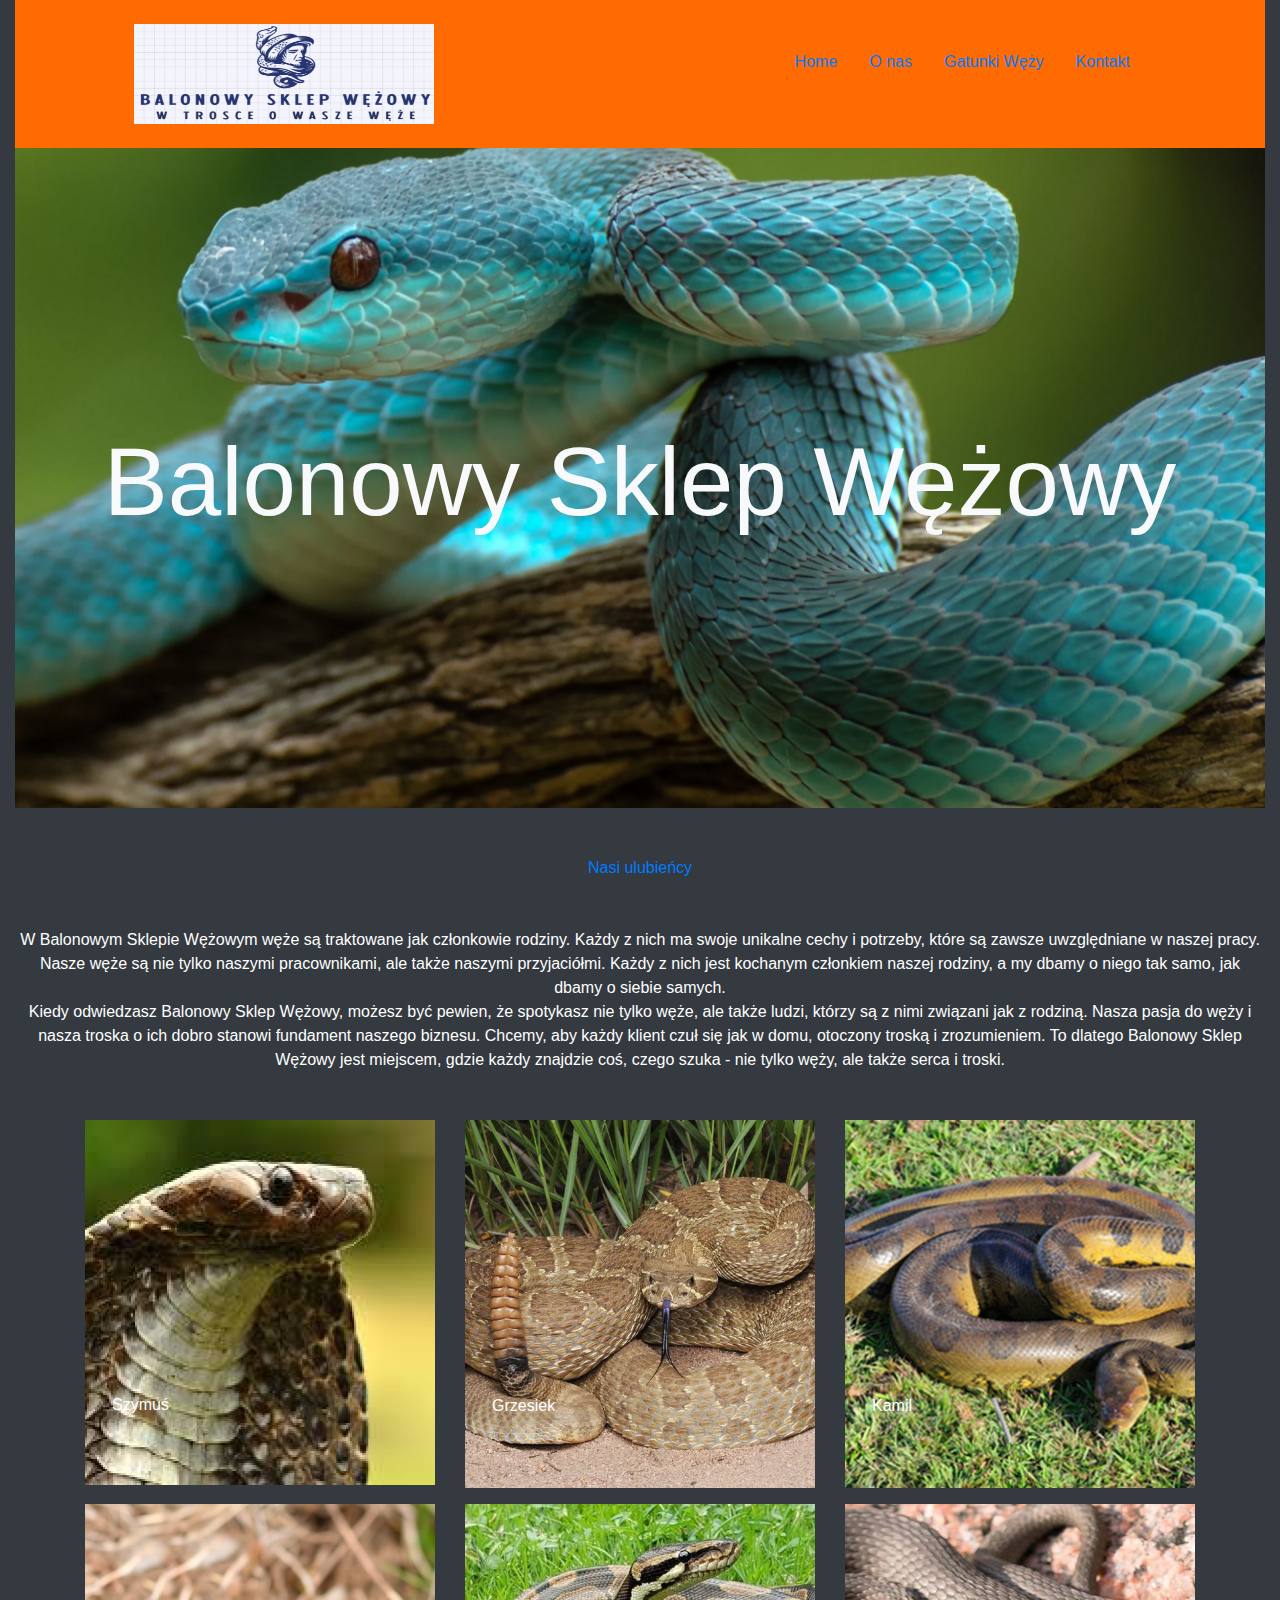
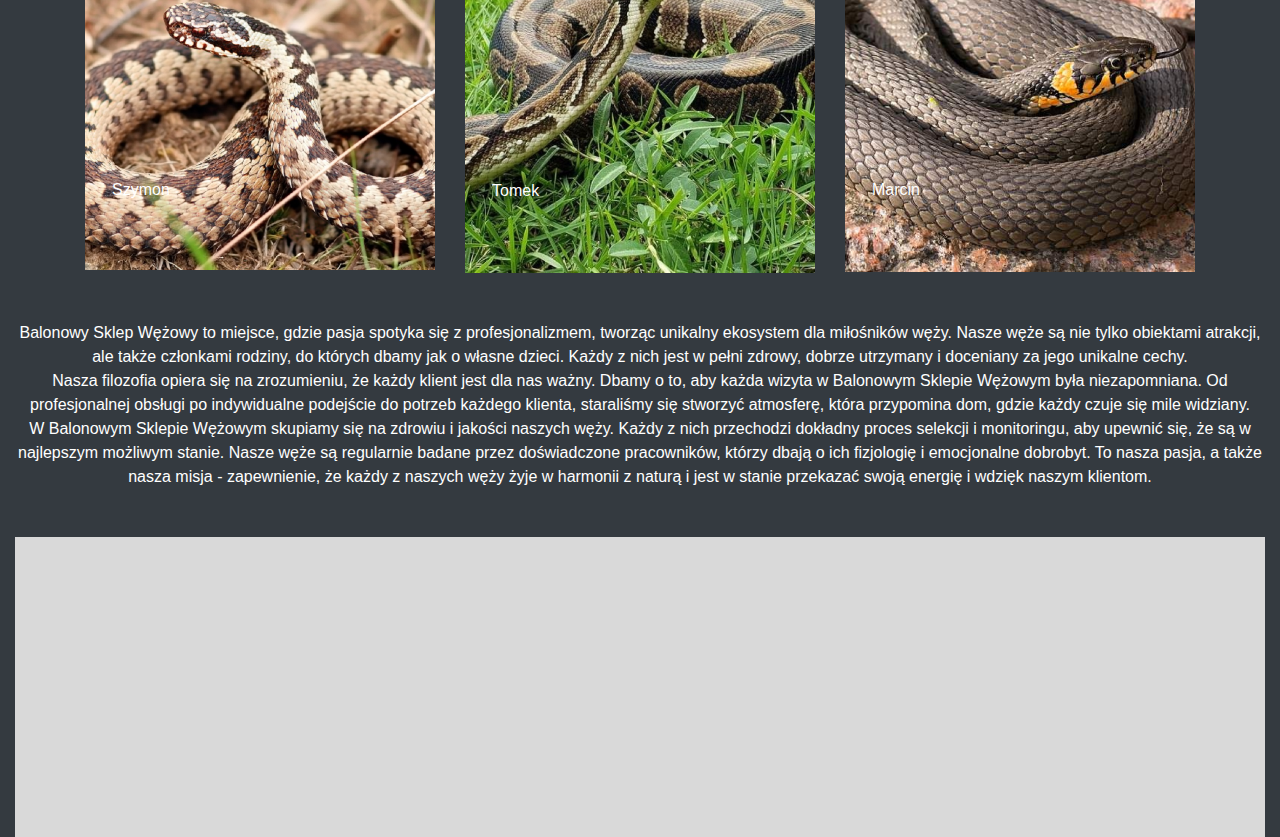
<file: index.html>
<!DOCTYPE html>
<html lang="pl">
<head>
    <meta charset="UTF-8">
    <title>Homepage</title>
    <link rel="stylesheet" type="text/css" href="style.css">
    <link rel="stylesheet" href="https://cdn.jsdelivr.net/npm/bootstrap@4.0.0/dist/css/bootstrap.min.css" integrity="sha384-Gn5384xqQ1aoWXA+058RXPxPg6fy4IWvTNh0E263XmFcJlSAwiGgFAW/dAiS6JXm" crossorigin="anonymous">
</head>
<body>
<div class="container-fluid bg-dark text-white d-flex flex-column align-items-center">
    <div class="row bg-warning w-100 align-items-center text-black fw-bold justify-content-center py-4">
        <div class="col-lg-10 d-flex gap-3 justify-content-between">
            <div class="bg-dark" style="width: 300px; height: 100px;"><img src="logo.png" style="width: 300px; height: 100px;"></div>
            <div class="d-flex gap-3 justify-content-between my-auto">
                <div class="d-flex gap-3">
                    <div class="font-inknut"> <a href="index.html" class="nav-link">Home</a> &nbsp; &nbsp;</div>
                    <div class="font-inknut"> <a href="index.html" class="nav-link">O nas</a> &nbsp; &nbsp;</div>
                    <div class="font-inknut flex-grow-1 flex-basis-auto"> <a href="index2.html" class="nav-link nav-link-species">Gatunki Węży</a> &nbsp; &nbsp;</div>
                </div>
                <div class="font-inknut"><a href="#" class="nav-link nav-link-contact">Kontakt</a></div>
            </div>
        </div>
    </div>

    <div class="position-relative overflow-hidden w-100 d-flex flex-column align-items-center text-center justify-content-center" style="min-height: 660px; padding: 269px 60px 261px;">
        <img loading="lazy" src="wąż11.png" class="position-absolute w-100 h-100" style="inset: 0; object-fit: cover; object-position: center;" />
        <div class="position-relative text-light display-1 fw-bold font-montserrat">Balonowy Sklep Wężowy</div>
    </div>

    <div class="text-primary text-center mt-5 fs-1 font-montserrat">Nasi ulubieńcy</div>

    <div class="text-black text-center mt-5 font-lato">
        W Balonowym Sklepie Wężowym węże są traktowane jak członkowie rodziny. Każdy z nich ma swoje unikalne cechy i potrzeby, które są zawsze uwzględniane w naszej pracy. Nasze węże są nie tylko naszymi pracownikami, ale także naszymi przyjaciółmi. Każdy z nich jest kochanym członkiem naszej rodziny, a my dbamy o niego tak samo, jak dbamy o siebie samych.
        <br />
        Kiedy odwiedzasz Balonowy Sklep Wężowy, możesz być pewien, że spotykasz nie tylko węże, ale także ludzi, którzy są z nimi związani jak z rodziną. Nasza pasja do węży i nasza troska o ich dobro stanowi fundament naszego biznesu. Chcemy, aby każdy klient czuł się jak w domu, otoczony troską i zrozumieniem. To dlatego Balonowy Sklep Wężowy jest miejscem, gdzie każdy znajdzie coś, czego szuka - nie tylko węży, ale także serca i troski.

    </div>

    <div class="container mt-5">
        <div class="row gap-3">
            <div class="col-lg-4">
                <div class="position-relative overflow-hidden d-flex flex-column align-items-start text-black text-nowrap justify-content-center" style="aspect-ratio: 1; padding: 273px 27px 68px;">
                    <img loading="lazy" src="wąż12.png" class="position-absolute w-100 h-100" style="inset: 0; object-fit: cover; object-position: center;" />
                    <div class="position-relative fw-bold font-montserrat">Szymuś</div>
                </div>
            </div>
            <div class="col-lg-4">
                <div class="position-relative overflow-hidden d-flex flex-column align-items-start text-black text-nowrap justify-content-center" style="aspect-ratio: 1; padding: 274px 27px 70px;">
                    <img loading="lazy" src="wąż13.png" class="position-absolute w-100 h-100" style="inset: 0; object-fit: cover; object-position: center;" />
                    <div class="position-relative fw-bold font-montserrat">Grzesiek</div>
                </div>
            </div>
            <div class="col-lg-4">
                <div class="position-relative overflow-hidden d-flex flex-column align-items-start text-black text-nowrap justify-content-center" style="aspect-ratio: 1; padding: 274px 27px 70px;">
                    <img loading="lazy" src="wąż14.png" class="position-absolute w-100 h-100" style="inset: 0; object-fit: cover; object-position: center;" />
                    <div class="position-relative fw-bold font-montserrat">Kamil</div>
                </div>
            </div>
        </div>
    </div>

    <div class="container mt-3">
        <div class="row gap-3">
            <div class="col-lg-4">
                <div class="position-relative overflow-hidden d-flex flex-column align-items-start text-black text-nowrap justify-content-center" style="aspect-ratio: 1; padding: 274px 27px 68px;">
                    <img loading="lazy" src="wąż15.png" class="position-absolute w-100 h-100" style="inset: 0; object-fit: cover; object-position: center;" />
                    <div class="position-relative fw-bold font-montserrat">Szymon</div>
                </div>
            </div>
            <div class="col-lg-4">
                <div class="position-relative overflow-hidden d-flex flex-column align-items-start text-black text-nowrap justify-content-center" style="aspect-ratio: 1; padding: 275px 27px 70px;">
                    <img loading="lazy" src="wąż16.png" class="position-absolute w-100 h-100" style="inset: 0; object-fit: cover; object-position: center;" />
                    <div class="position-relative fw-bold font-montserrat">Tomek</div>
                </div>
            </div>
            <div class="col-lg-4">
                <div class="position-relative overflow-hidden d-flex flex-column align-items-start text-black text-nowrap justify-content-center" style="aspect-ratio: 1; padding: 274px 27px 70px;">
                    <img loading="lazy" src="wąż17.png" class="position-absolute w-100 h-100" style="inset: 0; object-fit: cover; object-position: center;" />
                    <div class="position-relative fw-bold font-montserrat">Marcin</div>
                </div>
            </div>
        </div>
    </div>

    <div class="text-black text-center mt-5 font-lato">
        Balonowy Sklep Wężowy to miejsce, gdzie pasja spotyka się z profesjonalizmem, tworząc unikalny ekosystem dla miłośników węży. Nasze węże są nie tylko obiektami atrakcji, ale także członkami rodziny, do których dbamy jak o własne dzieci. Każdy z nich jest w pełni zdrowy, dobrze utrzymany i doceniany za jego unikalne cechy.
        <br />
        Nasza filozofia opiera się na zrozumieniu, że każdy klient jest dla nas ważny. Dbamy o to, aby każda wizyta w Balonowym Sklepie Wężowym była niezapomniana. Od profesjonalnej obsługi po indywidualne podejście do potrzeb każdego klienta, staraliśmy się stworzyć atmosferę, która przypomina dom, gdzie każdy czuje się mile widziany.
        <br />
        W Balonowym Sklepie Wężowym skupiamy się na zdrowiu i jakości naszych węży. Każdy z nich przechodzi dokładny proces selekcji i monitoringu, aby upewnić się, że są w najlepszym możliwym stanie. Nasze węże są regularnie badane przez doświadczone pracowników, którzy dbają o ich fizjologię i emocjonalne dobrobyt. To nasza pasja, a także nasza misja - zapewnienie, że każdy z naszych węży żyje w harmonii z naturą i jest w stanie przekazać swoją energię i wdzięk naszym klientom.
    </div>

    <div class="bg-light w-100 mt-5" style="min-height: 300px;"></div>
</div>
<script src="https://code.jquery.com/jquery-3.2.1.slim.min.js" integrity="sha384-KJ3o2DKtIkvYIK3UENzmM7KCkRr/rE9/Qpg6aAZGJwFDMVNA/GpGFF93hXpG5KkN" crossorigin="anonymous"></script>
<script src="https://cdn.jsdelivr.net/npm/popper.js@1.12.9/dist/umd/popper.min.js" integrity="sha384-ApNbgh9B+Y1QKtv3Rn7W3mgPxhU9K/ScQsAP7hUibX39j7fakFPskvXusvfa0b4Q" crossorigin="anonymous"></script>
<script src="https://cdn.jsdelivr.net/npm/bootstrap@4.0.0/dist/js/bootstrap.min.js" integrity="sha384-JZR6Spejh4U02d8jOt6vLEHfe/JQGiRRSQQxSfFWpi1MquVdAyjUar5+76PVCmYl" crossorigin="anonymous"></script>
</body>
<style>
    .font-inknut {
        font-family: Inknut Antiqua, sans-serif;
    }

    .font-montserrat {
        font-family: Montserrat, sans-serif;
    }

    .bg-warning {
        background-color: #ff6b00 !important;
    }

    .bg-light {
        background-color: #d9d9d9 !important;
    }

    .font-lato {
        font-family: Lato, sans-serif;
        font-size: 16px;
        line-height: 24px;
    }
</style>
</file>
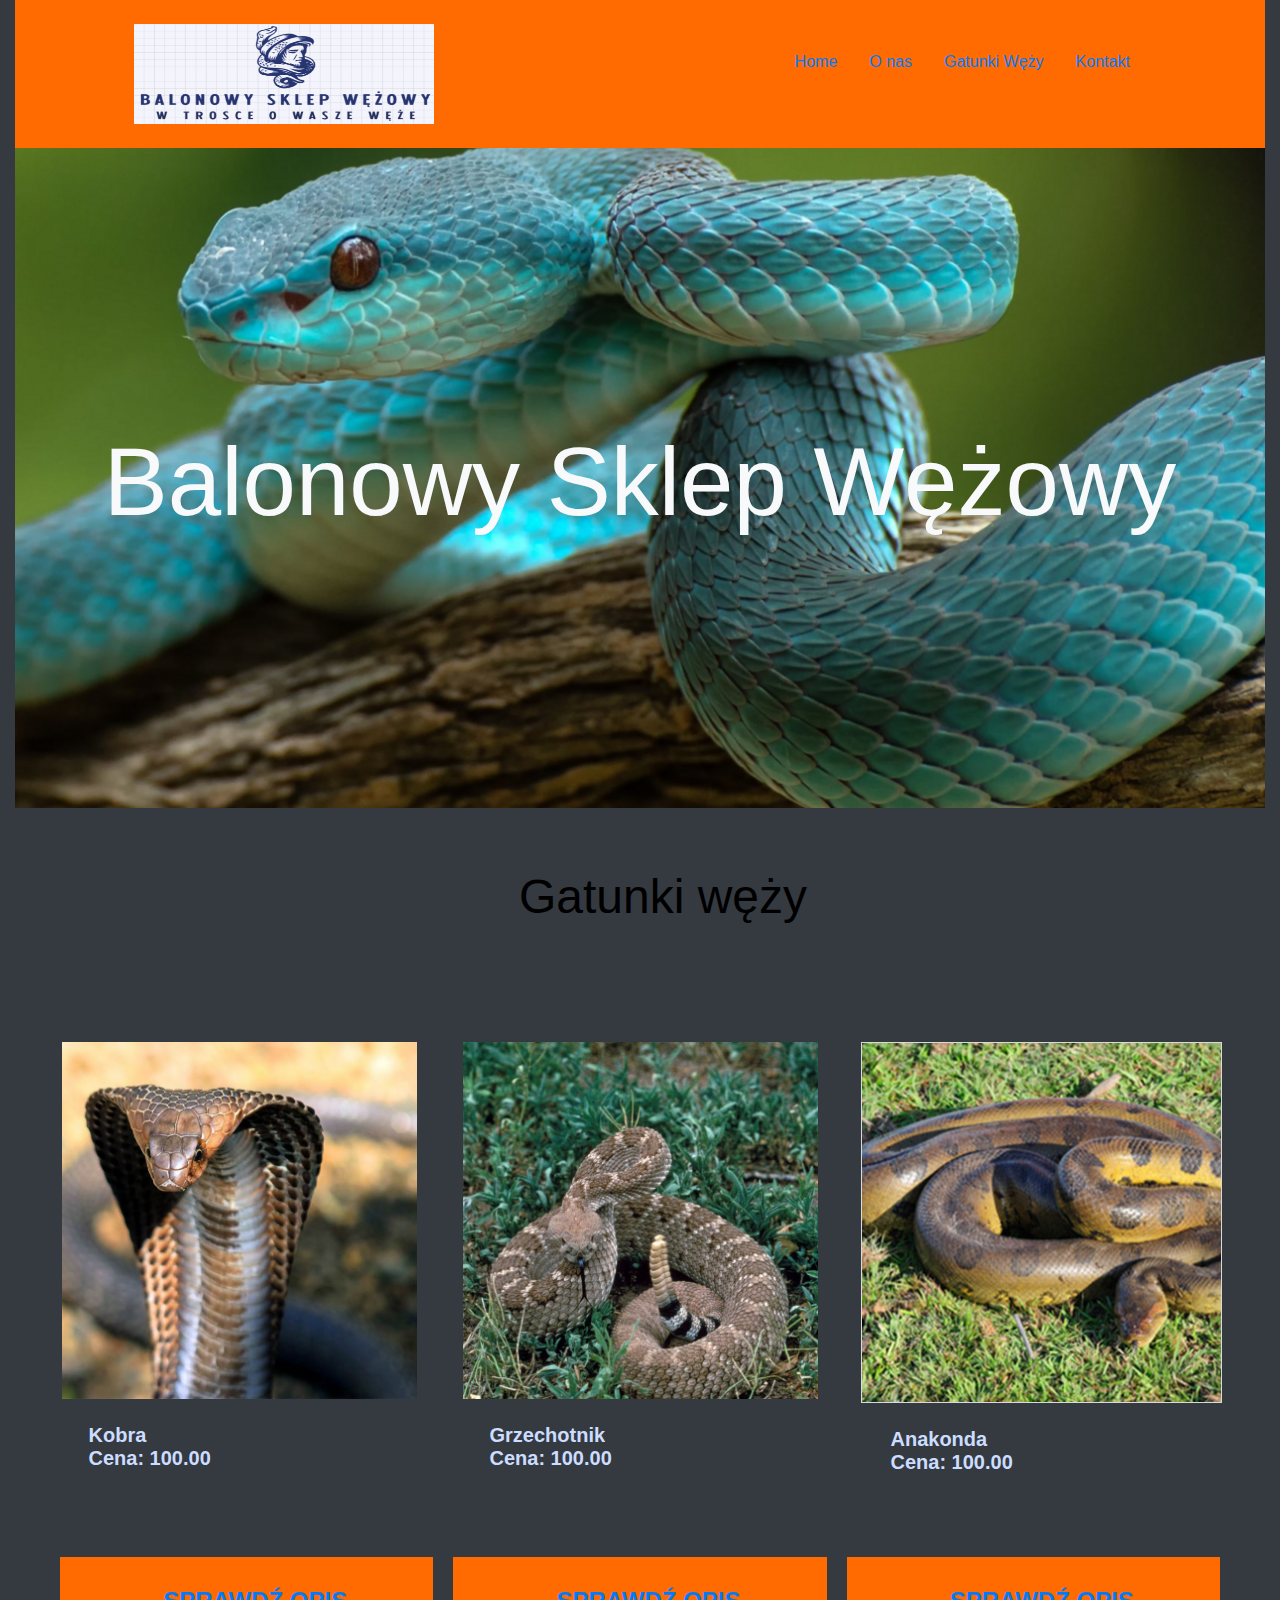
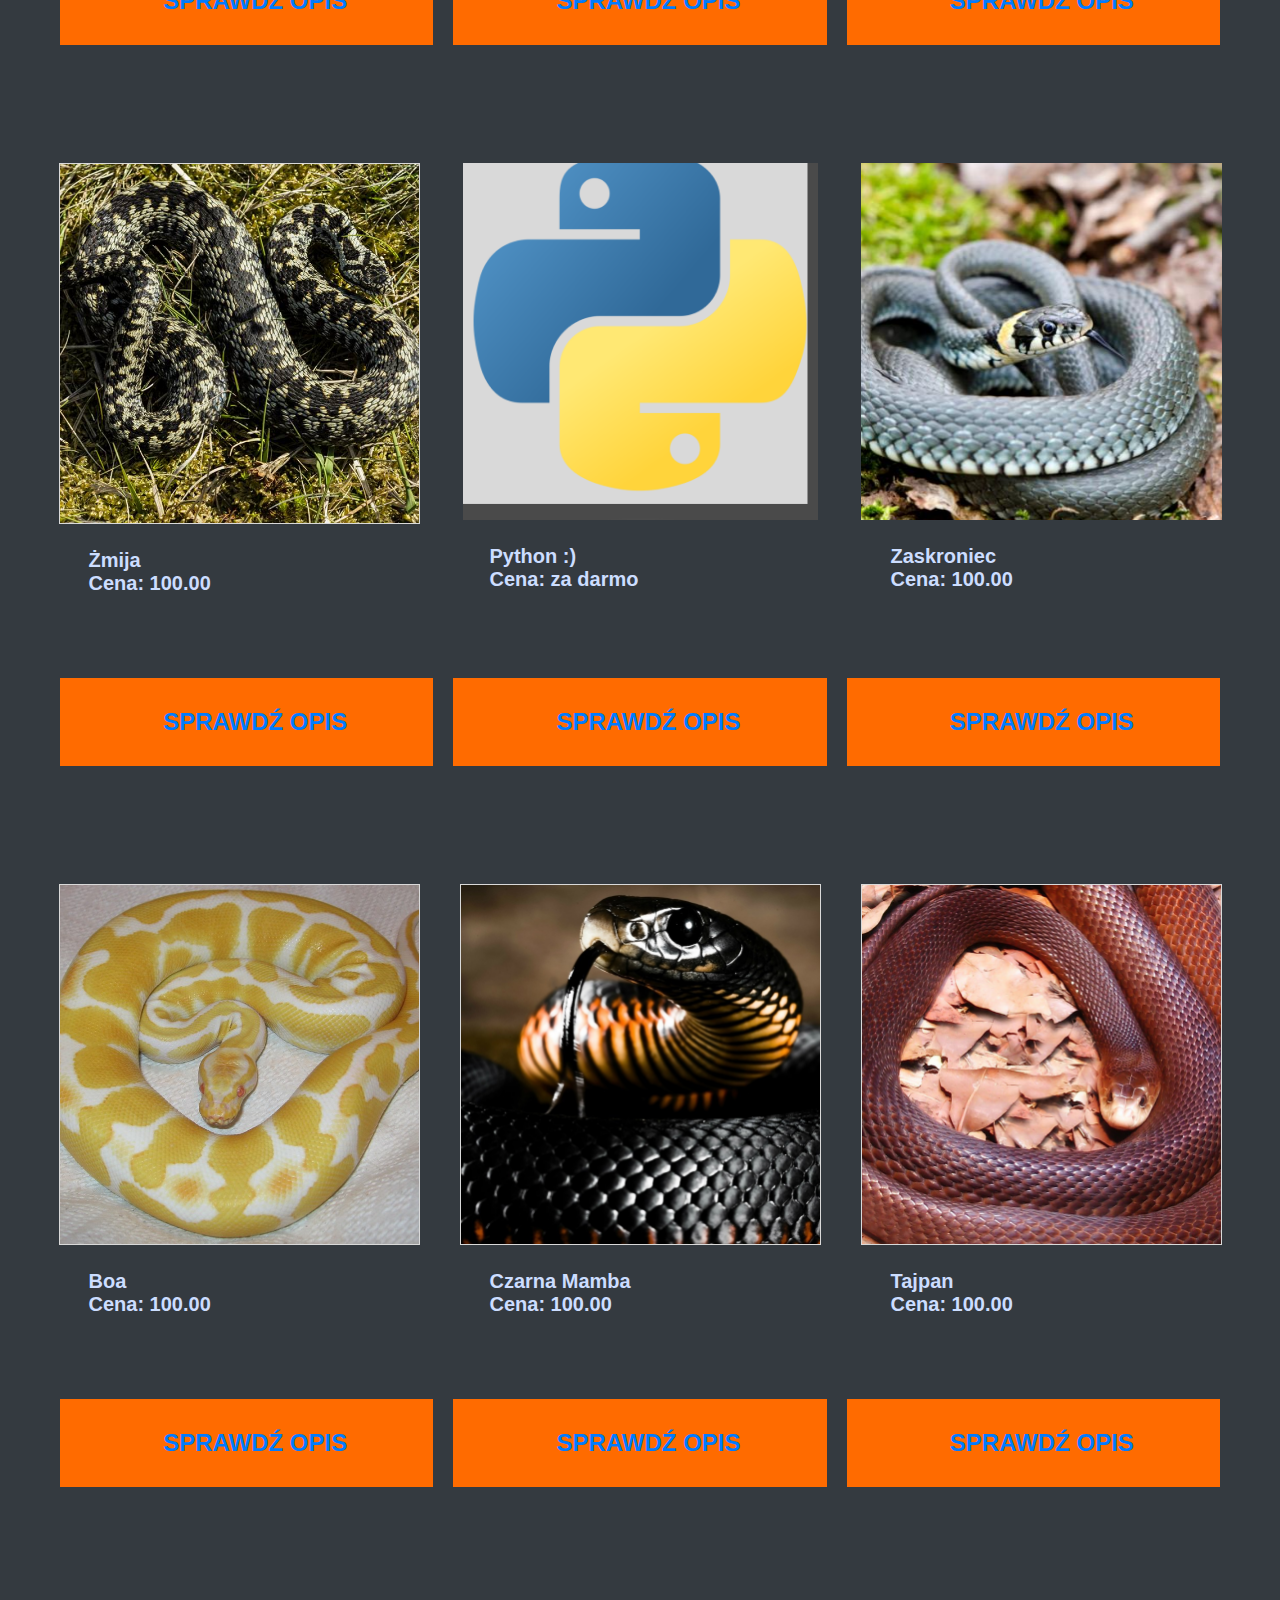
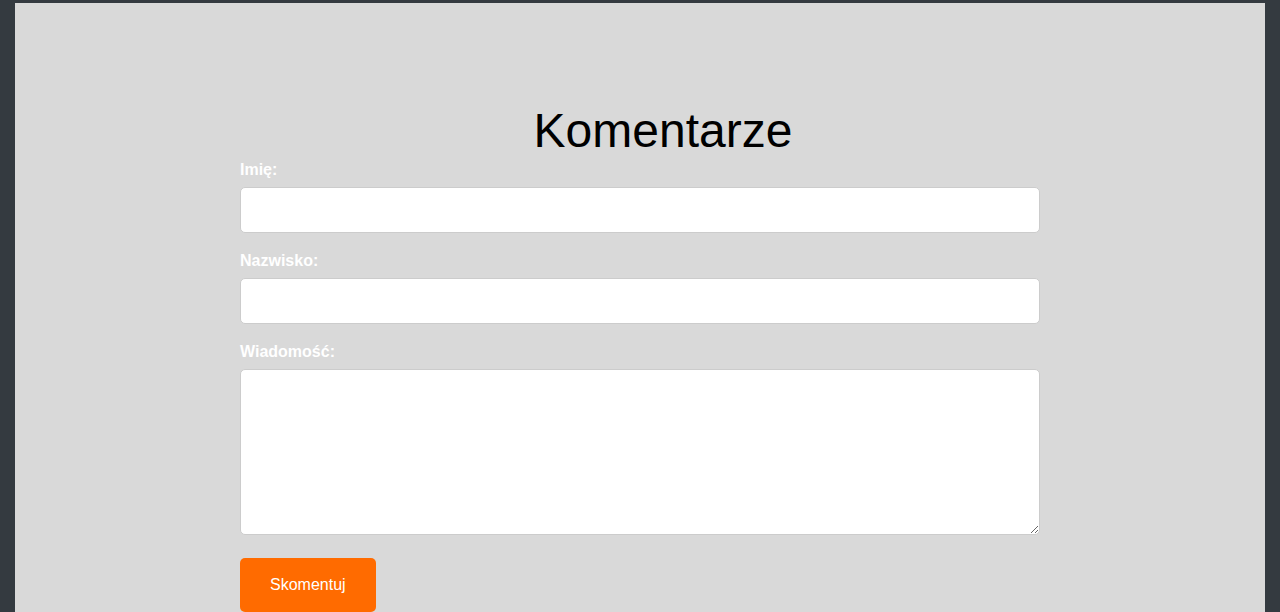
<file: index2.html>
<!DOCTYPE html>
<html lang="pl">
<head>
    <meta charset="UTF-8">
    <title>Balonowy sklep wężowy</title>
    <link rel="stylesheet" type="text/css" href="style.css">
    <link rel="stylesheet" href="https://cdn.jsdelivr.net/npm/bootstrap@4.0.0/dist/css/bootstrap.min.css" integrity="sha384-Gn5384xqQ1aoWXA+058RXPxPg6fy4IWvTNh0E263XmFcJlSAwiGgFAW/dAiS6JXm" crossorigin="anonymous">
</head>
<body>
<div class="container-fluid bg-dark text-white d-flex flex-column align-items-center">
    <div class="row bg-warning w-100 align-items-center text-black fw-bold justify-content-center py-4">
        <div class="col-lg-10 d-flex gap-3 justify-content-between">
            <div class="bg-dark" style="width: 300px; height: 100px;"><img src="logo.png" style="width: 300px; height: 100px;"></div>
            <div class="d-flex gap-3 justify-content-between my-auto">
                <div class="d-flex gap-3">
                    <div class="font-inknut"> <a href="index.html" class="nav-link">Home</a> &nbsp; &nbsp;</div>
                    <div class="font-inknut"> <a href="index.html" class="nav-link">O nas</a> &nbsp; &nbsp;</div>
                    <div class="font-inknut flex-grow-1 flex-basis-auto"> <a href="index2.html" class="nav-link nav-link-species">Gatunki Węży</a> &nbsp; &nbsp;</div>
                </div>
                <div class="font-inknut"><a href="#" class="nav-link nav-link-contact">Kontakt</a></div>
            </div>
        </div>
    </div>

    <div class="position-relative overflow-hidden w-100 d-flex flex-column align-items-center text-center justify-content-center" style="min-height: 660px; padding: 269px 60px 261px;">
        <img loading="lazy" src="wąż11.png" class="position-absolute w-100 h-100" style="inset: 0; object-fit: cover; object-position: center;" />
        <div class="position-relative text-light display-1 fw-bold font-montserrat">Balonowy Sklep Wężowy</div>
    </div>

    <h2 class="section-title">Gatunki węży</h2>

    <section class="snake-grid">
        <div class="snake-row">
            <div class="snake-col">
                <div class="snake-card">
                    <img src="Wąż2.png" alt="Kobra" class="snake-image" />
                    <div class="snake-name">
                        Kobra<br />
                        Cena: 100.00
                    </div>
                </div>
            </div>
            <div class="snake-col snake-col-2">
                <div class="snake-card">
                    <img src="Wąż3.png" alt="Grzechotnik" class="snake-image" />
                    <div class="snake-name">
                        Grzechotnik<br />
                        Cena: 100.00
                    </div>
                </div>
            </div>
            <div class="snake-col snake-col-2">
                <div class="snake-card">
                    <div class="snake-image-container">
                        <img src="Wąż4.png" alt="Anakonda" class="snake-image-anaconda" />
                    </div>
                    <div class="snake-name">
                        Anakonda<br />
                        Cena: 100.00
                    </div>
                </div>
            </div>
        </div>
    </section>

    <section class="cta-section">
        <div class="cta-col">
            <a href="snake1.html" class="cta-button">SPRAWDŹ OPIS</a>
        </div>
        <div class="cta-col">
            <a href="snake2.html" class="cta-button">SPRAWDŹ OPIS</a>
        </div>
        <div class="cta-col">
            <a href="snake3.html" class="cta-button">SPRAWDŹ OPIS</a>
        </div>
    </section>

    <section class="snake-grid">
        <div class="snake-row">
            <div class="snake-col">
                <div class="snake-card">
                    <div class="snake-image-container">
                        <img src="Wąż5.png" alt="Żmija" class="snake-image-anaconda" />
                    </div>
                    <div class="snake-name">
                        Żmija<br />
                        Cena: 100.00
                    </div>
                </div>
            </div>
            <div class="snake-col snake-col-2">
                <div class="snake-card">
                    <img src="Wąż6.png" alt="Python" class="snake-image" />
                    <div class="snake-name">
                        Python :)<br />
                        Cena: za darmo
                    </div>
                </div>
            </div>
            <div class="snake-col snake-col-2">
                <div class="snake-card">
                    <div class="snake-image-container-zaskroniec">
                        <img src="Wąż7.png" alt="Zaskroniec" class="snake-image-zaskroniec" />
                    </div>
                    <div class="snake-name">
                        Zaskroniec<br />
                        Cena: 100.00
                    </div>
                </div>
            </div>
        </div>
    </section>

    <section class="cta-section">
        <div class="cta-col">
            <a href="snake4.html" class="cta-button">SPRAWDŹ OPIS</a>
        </div>
        <div class="cta-col">
            <a href="snake5.html" class="cta-button">SPRAWDŹ OPIS</a>
        </div>
        <div class="cta-col">
            <a href="snake6.html" class="cta-button">SPRAWDŹ OPIS</a>
        </div>
    </section>

    <section class="snake-grid">
        <div class="snake-row">
            <div class="snake-col">
                <div class="snake-card">
                    <div class="snake-image-container">
                        <img src="Wąż8.png" alt="Boa" class="snake-image-anaconda" />
                    </div>
                    <div class="snake-name">
                        Boa<br />
                        Cena: 100.00
                    </div>
                </div>
            </div>
            <div class="snake-col snake-col-2">
                <div class="snake-card">
                    <div class="snake-image-container">
                        <img src="Wąż9.png" alt="Czarna Mamba" class="snake-image-anaconda" />
                    </div>
                    <div class="snake-name">
                        Czarna Mamba<br />
                        Cena: 100.00
                    </div>
                </div>
            </div>
            <div class="snake-col snake-col-2">
                <div class="snake-card">
                    <div class="snake-image-container">
                        <img src="Wąż10.png" alt="Tajpan" class="snake-image-anaconda" />
                    </div>
                    <div class="snake-name">
                        Tajpan<br />
                        Cena: 100.00
                    </div>
                </div>
            </div>
        </div>
    </section>

    <section class="cta-section">
        <div class="cta-col">
            <a href="snake7.html" class="cta-button">SPRAWDŹ OPIS</a>
        </div>
        <div class="cta-col">
            <a href="snake8.html" class="cta-button">SPRAWDŹ OPIS</a>
        </div>
        <div class="cta-col">
            <a href="snake9.html" class="cta-button">SPRAWDŹ OPIS</a>
        </div>
    </section>

    <footer class="footer">
        <section class="contact-section">
            <h2 class="section-title">Komentarze</h2>
            <form class="contact-form" action="#" method="post">
                <div class="form-group">
                    <label for="first-name">Imię:</label>
                    <input type="text" id="first-name" name="first-name" required>
                </div>
                <div class="form-group">
                    <label for="last-name">Nazwisko:</label>
                    <input type="text" id="last-name" name="last-name" required>
                </div>
                <div class="form-group">
                    <label for="message">Wiadomość:</label>
                    <textarea id="message" name="message" rows="6" required></textarea>
                </div>
                <button type="submit" class="submit-button">Skomentuj</button>
            </form>
        </section>
    </footer>
</div>
<script src="https://code.jquery.com/jquery-3.2.1.slim.min.js" integrity="sha384-KJ3o2DKtIkvYIK3UENzmM7KCkRr/rE9/Qpg6aAZGJwFDMVNA/GpGFF93hXpG5KkN" crossorigin="anonymous"></script>
<script src="https://cdn.jsdelivr.net/npm/popper.js@1.12.9/dist/umd/popper.min.js" integrity="sha384-ApNbgh9B+Y1QKtv3Rn7W3mgPxhU9K/ScQsAP7hUibX39j7fakFPskvXusvfa0b4Q" crossorigin="anonymous"></script>
<script src="https://cdn.jsdelivr.net/npm/bootstrap@4.0.0/dist/js/bootstrap.min.js" integrity="sha384-JZR6Spejh4U02d8jOt6vLEHfe/JQGiRRSQQxSfFWpi1MquVdAyjUar5+76PVCmYl" crossorigin="anonymous"></script>
</body>
<style>
    .font-inknut {
        font-family: Inknut Antiqua, sans-serif;
    }

    .font-montserrat {
        font-family: Montserrat, sans-serif;
    }

    .bg-warning {
        background-color: #ff6b00 !important;
    }
</style>
</file>
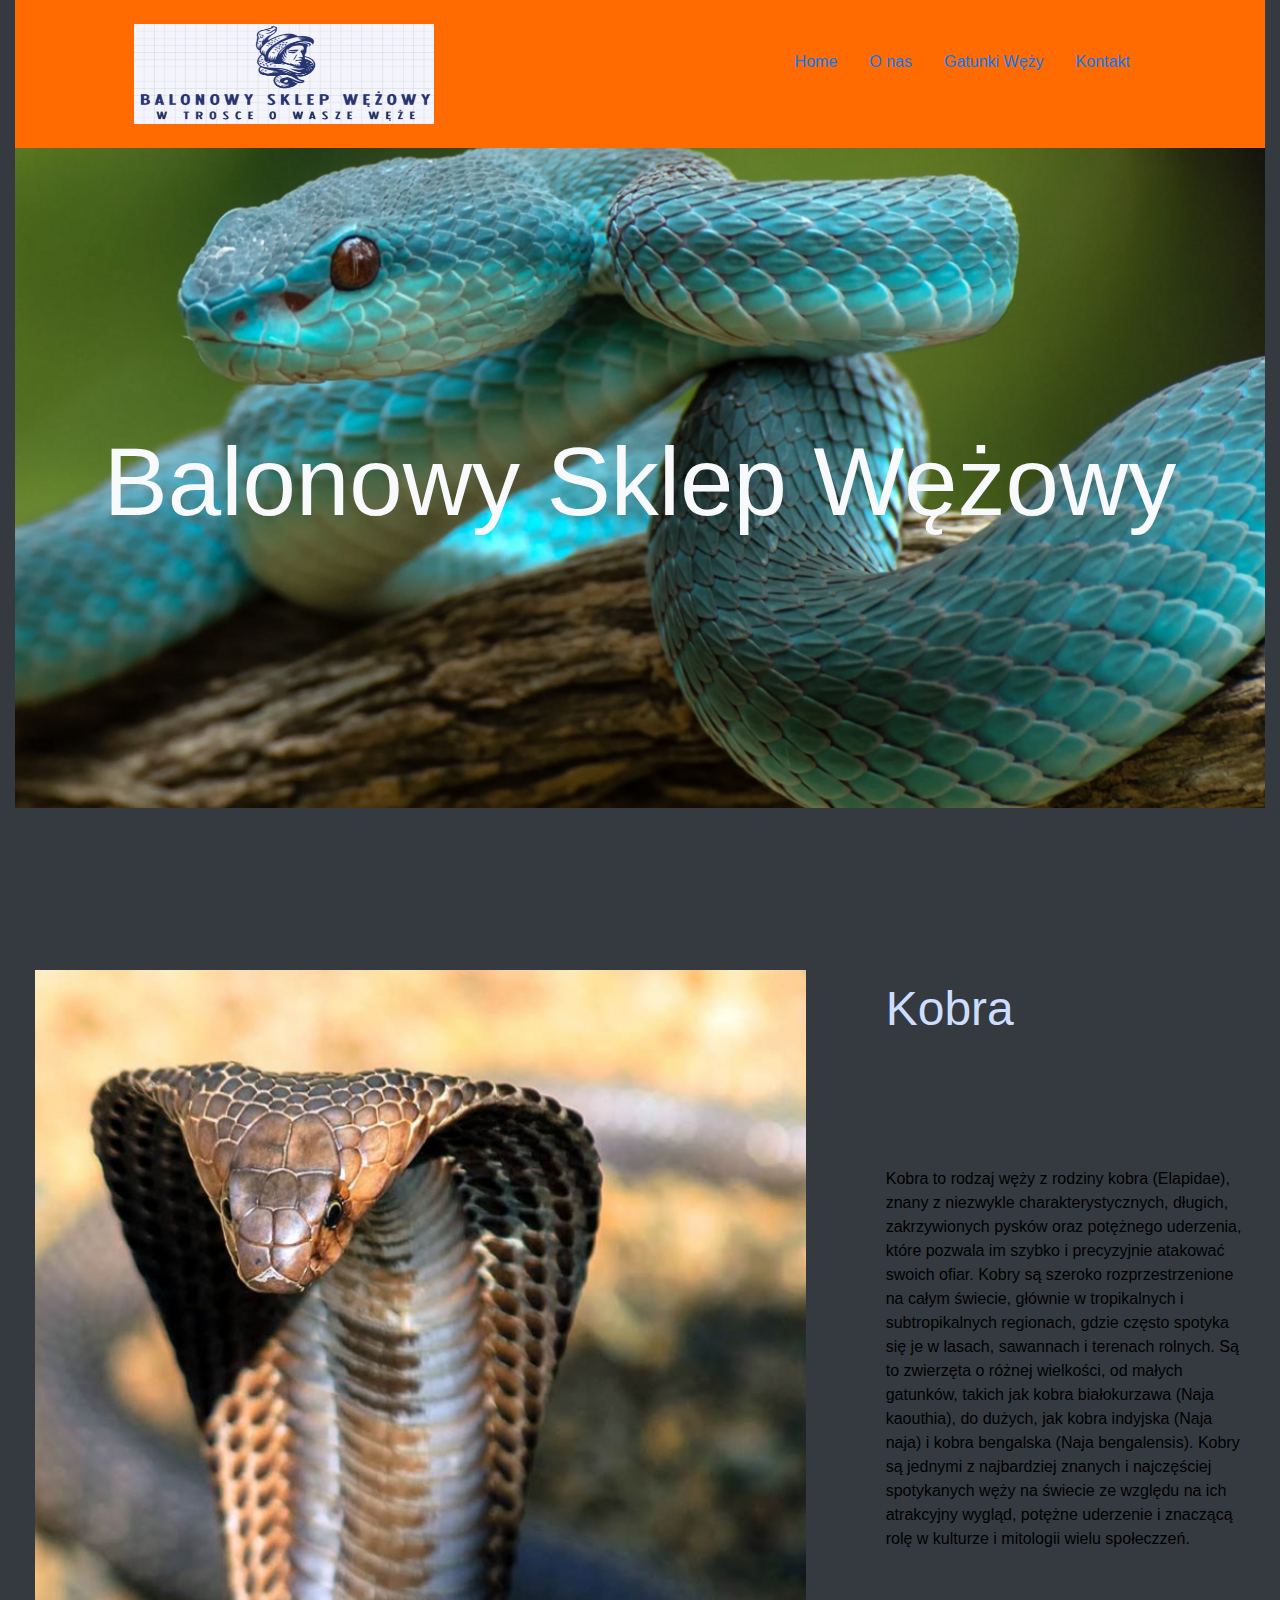
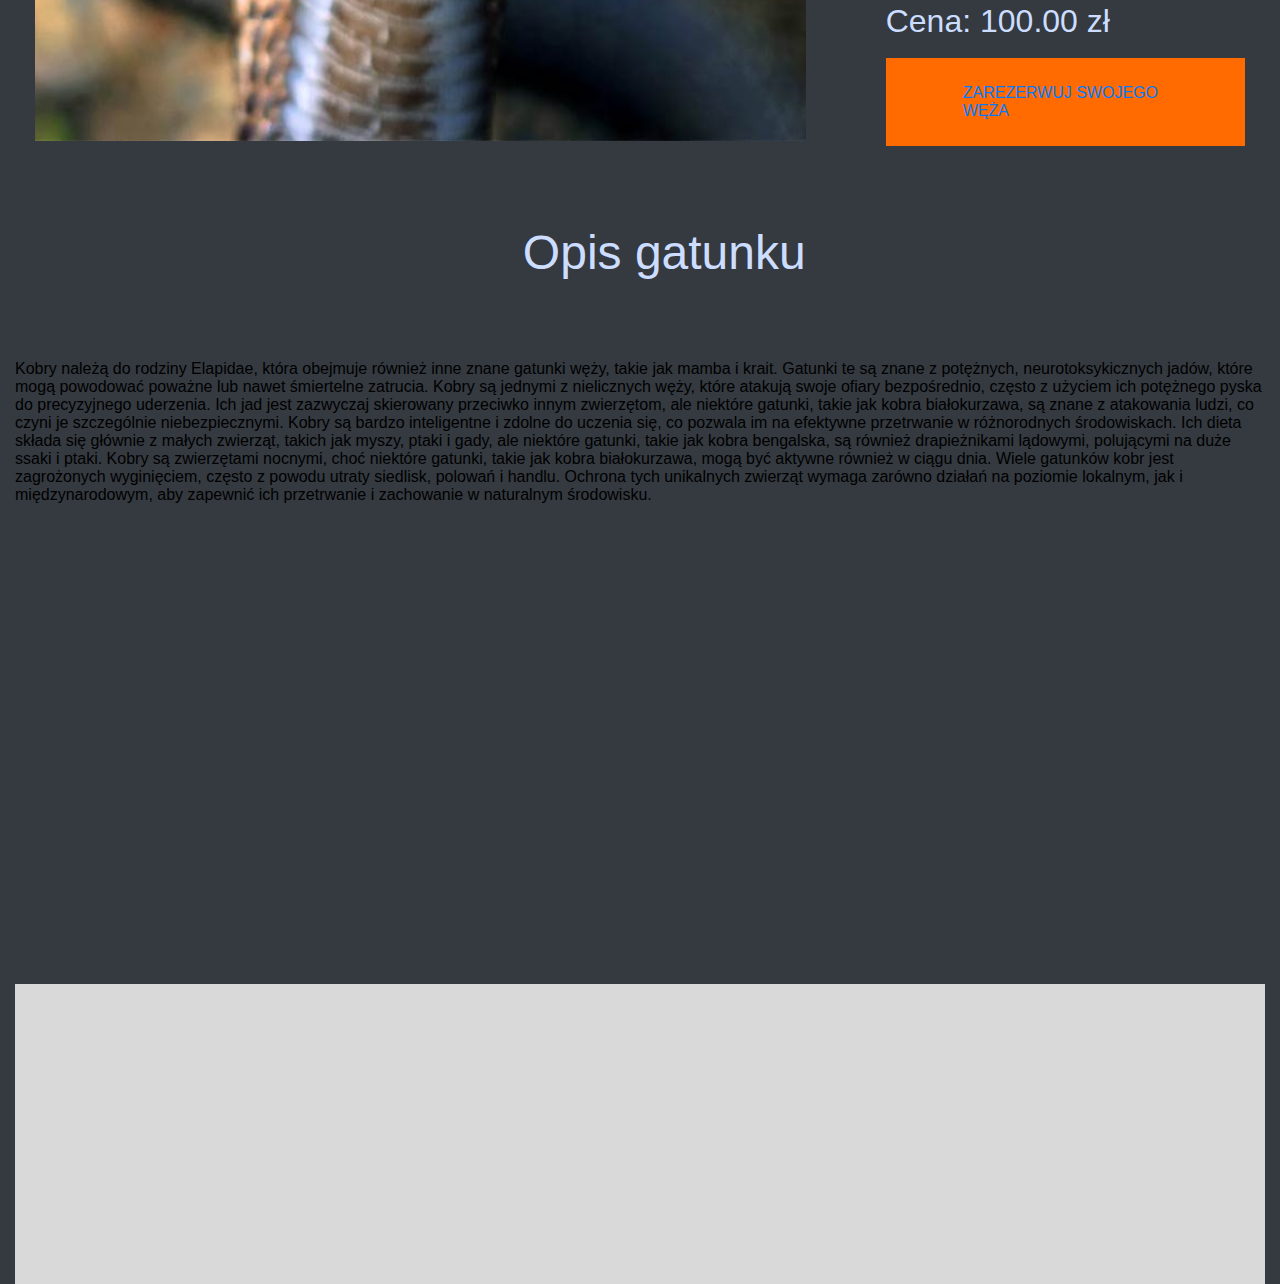
<file: snake1.html>
<!DOCTYPE html>
<html lang="pl">
<head>
    <meta charset="UTF-8">
    <title>Kobra</title>
    <link rel="stylesheet" type="text/css" href="style.css">
    <link rel="stylesheet" href="https://cdn.jsdelivr.net/npm/bootstrap@4.0.0/dist/css/bootstrap.min.css" integrity="sha384-Gn5384xqQ1aoWXA+058RXPxPg6fy4IWvTNh0E263XmFcJlSAwiGgFAW/dAiS6JXm" crossorigin="anonymous">
</head>
<body>
<div class="container-fluid bg-dark text-white d-flex flex-column align-items-center">
    <div class="row bg-warning w-100 align-items-center text-black fw-bold justify-content-center py-4">
        <div class="col-lg-10 d-flex gap-3 justify-content-between">
            <div class="bg-dark" style="width: 300px; height: 100px;"><img src="logo.png" style="width: 300px; height: 100px;"></div>
            <div class="d-flex gap-3 justify-content-between my-auto">
                <div class="d-flex gap-3">
                    <div class="font-inknut"> <a href="index.html" class="nav-link">Home</a> &nbsp; &nbsp;</div>
                    <div class="font-inknut"> <a href="index.html" class="nav-link">O nas</a> &nbsp; &nbsp;</div>
                    <div class="font-inknut flex-grow-1 flex-basis-auto"> <a href="index2.html" class="nav-link nav-link-species">Gatunki Węży</a> &nbsp; &nbsp;</div>
                </div>
                <div class="font-inknut"><a href="#" class="nav-link nav-link-contact">Kontakt</a></div>
            </div>
        </div>
    </div>

    <div class="position-relative overflow-hidden w-100 d-flex flex-column align-items-center text-center justify-content-center" style="min-height: 660px; padding: 269px 60px 261px;">
        <img loading="lazy" src="wąż11.png" class="position-absolute w-100 h-100" style="inset: 0; object-fit: cover; object-position: center;" />
        <div class="position-relative text-light display-1 fw-bold font-montserrat">Balonowy Sklep Wężowy</div>
    </div>


    <div class="div-13">
        <div class="div-14">
            <div class="column">
                <div class="div-15">
                    <img
                            loading="lazy"
                            src="Wąż2.png"
                            class="img-2"
                    />
                    <div class="div-16">Opis gatunku</div>
                </div>
            </div>
            <div class="column-2">
                <div class="div-17">
                    <div class="div-18">Kobra</div>
                    <div class="div-19">
                        Kobra to rodzaj węży z rodziny kobra (Elapidae), znany z niezwykle charakterystycznych, długich, zakrzywionych pysków oraz potężnego uderzenia, które pozwala im szybko i precyzyjnie atakować swoich ofiar. Kobry są szeroko rozprzestrzenione na całym świecie, głównie w tropikalnych i subtropikalnych regionach, gdzie często spotyka się je w lasach, sawannach i terenach rolnych. Są to zwierzęta o różnej wielkości, od małych gatunków, takich jak kobra białokurzawa (Naja kaouthia), do dużych, jak kobra indyjska (Naja naja) i kobra bengalska (Naja bengalensis). Kobry są jednymi z najbardziej znanych i najczęściej spotykanych węży na świecie ze względu na ich atrakcyjny wygląd, potężne uderzenie i znaczącą rolę w kulturze i mitologii wielu społeczzeń.
                    </div>
                    <div class="div-20">Cena: 100.00 zł</div>
                    <br>
                    <div class="cta-col">
                        <a href="#" class="cta-button">ZAREZERWUJ SWOJEGO WĘŻA</a>
                    </div>
                </div>
            </div>
        </div>
    </div>
    <div class="div-21">
        Kobry należą do rodziny Elapidae, która obejmuje również inne znane gatunki węży, takie jak mamba i krait. Gatunki te są znane z potężnych, neurotoksykicznych jadów, które mogą powodować poważne lub nawet śmiertelne zatrucia. Kobry są jednymi z nielicznych węży, które atakują swoje ofiary bezpośrednio, często z użyciem ich potężnego pyska do precyzyjnego uderzenia. Ich jad jest zazwyczaj skierowany przeciwko innym zwierzętom, ale niektóre gatunki, takie jak kobra białokurzawa, są znane z atakowania ludzi, co czyni je szczególnie niebezpiecznymi.

        Kobry są bardzo inteligentne i zdolne do uczenia się, co pozwala im na efektywne przetrwanie w różnorodnych środowiskach. Ich dieta składa się głównie z małych zwierząt, takich jak myszy, ptaki i gady, ale niektóre gatunki, takie jak kobra bengalska, są również drapieżnikami lądowymi, polującymi na duże ssaki i ptaki. Kobry są zwierzętami nocnymi, choć niektóre gatunki, takie jak kobra białokurzawa, mogą być aktywne również w ciągu dnia.

        Wiele gatunków kobr jest zagrożonych wyginięciem, często z powodu utraty siedlisk, polowań i handlu. Ochrona tych unikalnych zwierząt wymaga zarówno działań na poziomie lokalnym, jak i międzynarodowym, aby zapewnić ich przetrwanie i zachowanie w naturalnym środowisku.
        <br />
        <br />
    </div>
    <div class="div-22"></div>
</div>
<script src="https://code.jquery.com/jquery-3.2.1.slim.min.js" integrity="sha384-KJ3o2DKtIkvYIK3UENzmM7KCkRr/rE9/Qpg6aAZGJwFDMVNA/GpGFF93hXpG5KkN" crossorigin="anonymous"></script>
<script src="https://cdn.jsdelivr.net/npm/popper.js@1.12.9/dist/umd/popper.min.js" integrity="sha384-ApNbgh9B+Y1QKtv3Rn7W3mgPxhU9K/ScQsAP7hUibX39j7fakFPskvXusvfa0b4Q" crossorigin="anonymous"></script>
<script src="https://cdn.jsdelivr.net/npm/bootstrap@4.0.0/dist/js/bootstrap.min.js" integrity="sha384-JZR6Spejh4U02d8jOt6vLEHfe/JQGiRRSQQxSfFWpi1MquVdAyjUar5+76PVCmYl" crossorigin="anonymous"></script>
</body>
<style>
    .font-inknut {
        font-family: Inknut Antiqua, sans-serif;
    }

    .font-montserrat {
        font-family: Montserrat, sans-serif;
    }

    .bg-warning {
        background-color: #ff6b00 !important;
    }

    .bg-light {
        background-color: #d9d9d9 !important;
    }

    .font-lato {
        font-family: Lato, sans-serif;
        font-size: 16px;
        line-height: 24px;
    }
</style>
</file>
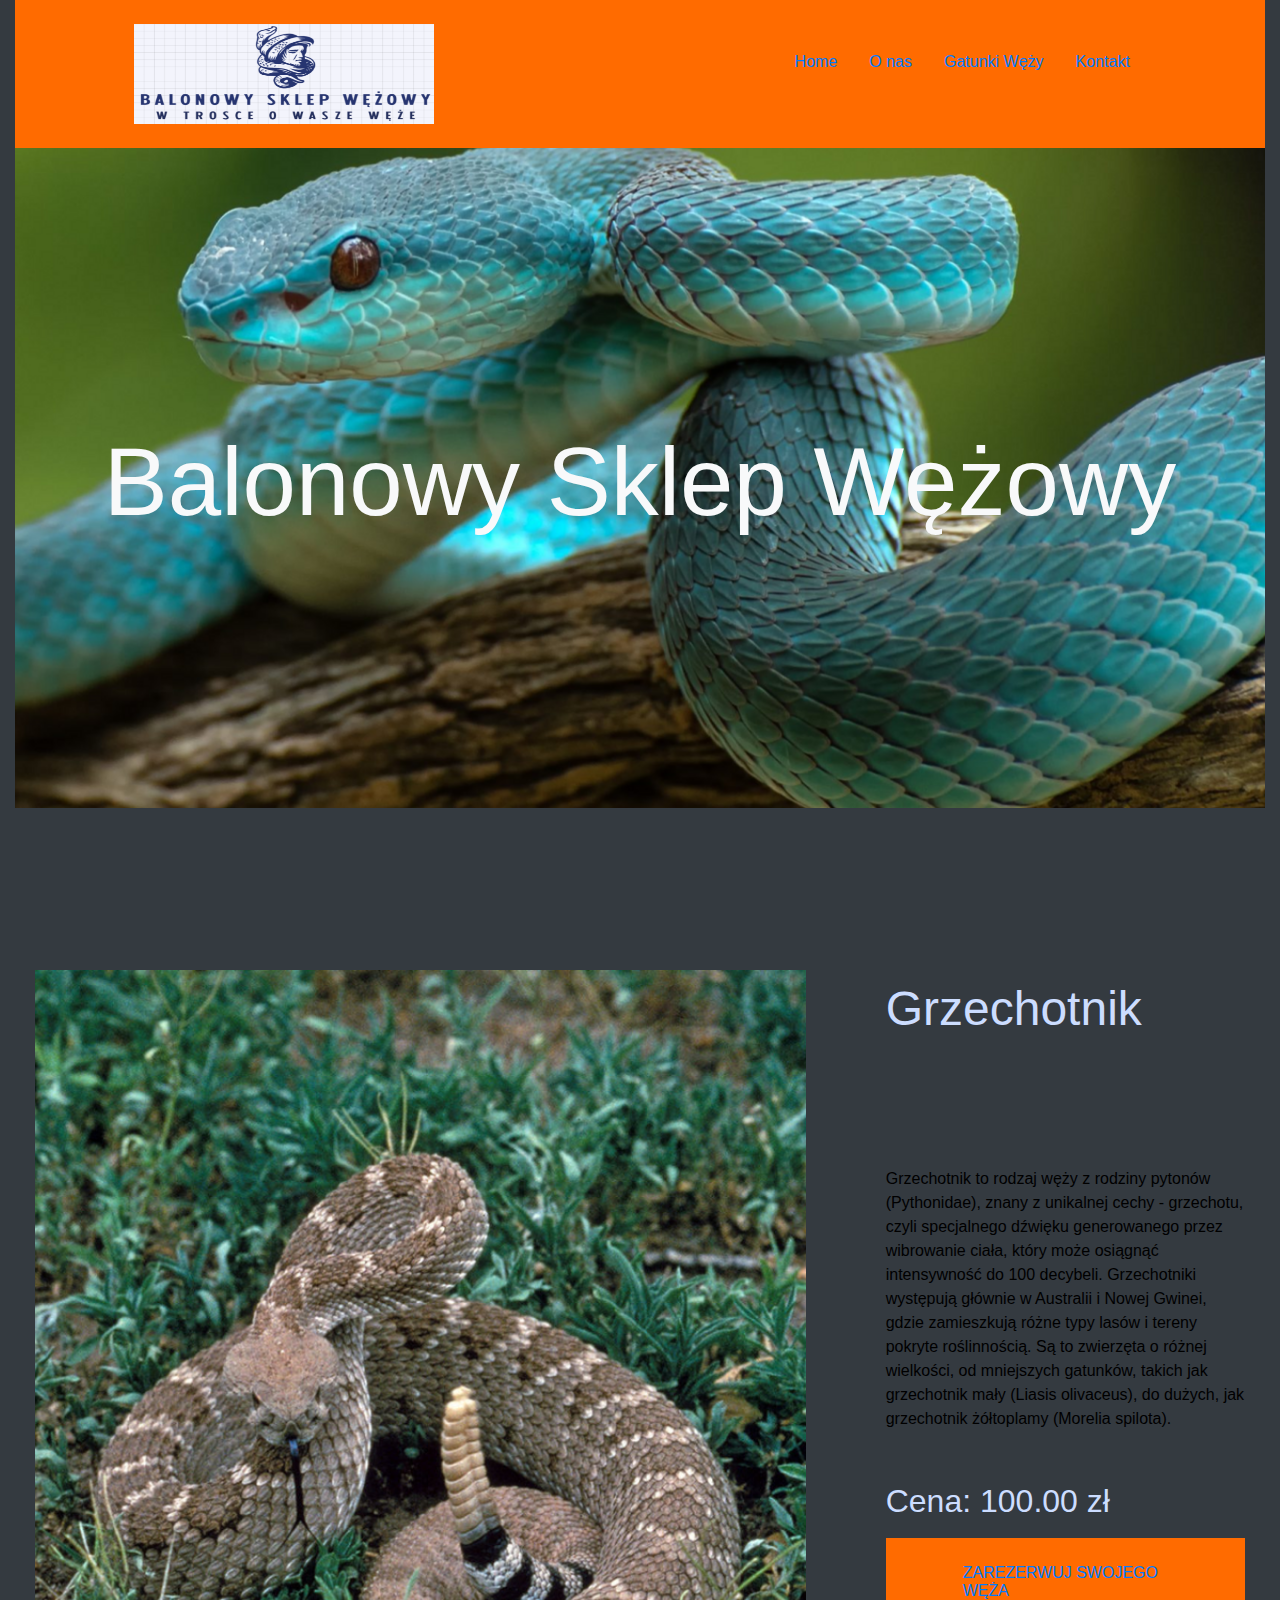
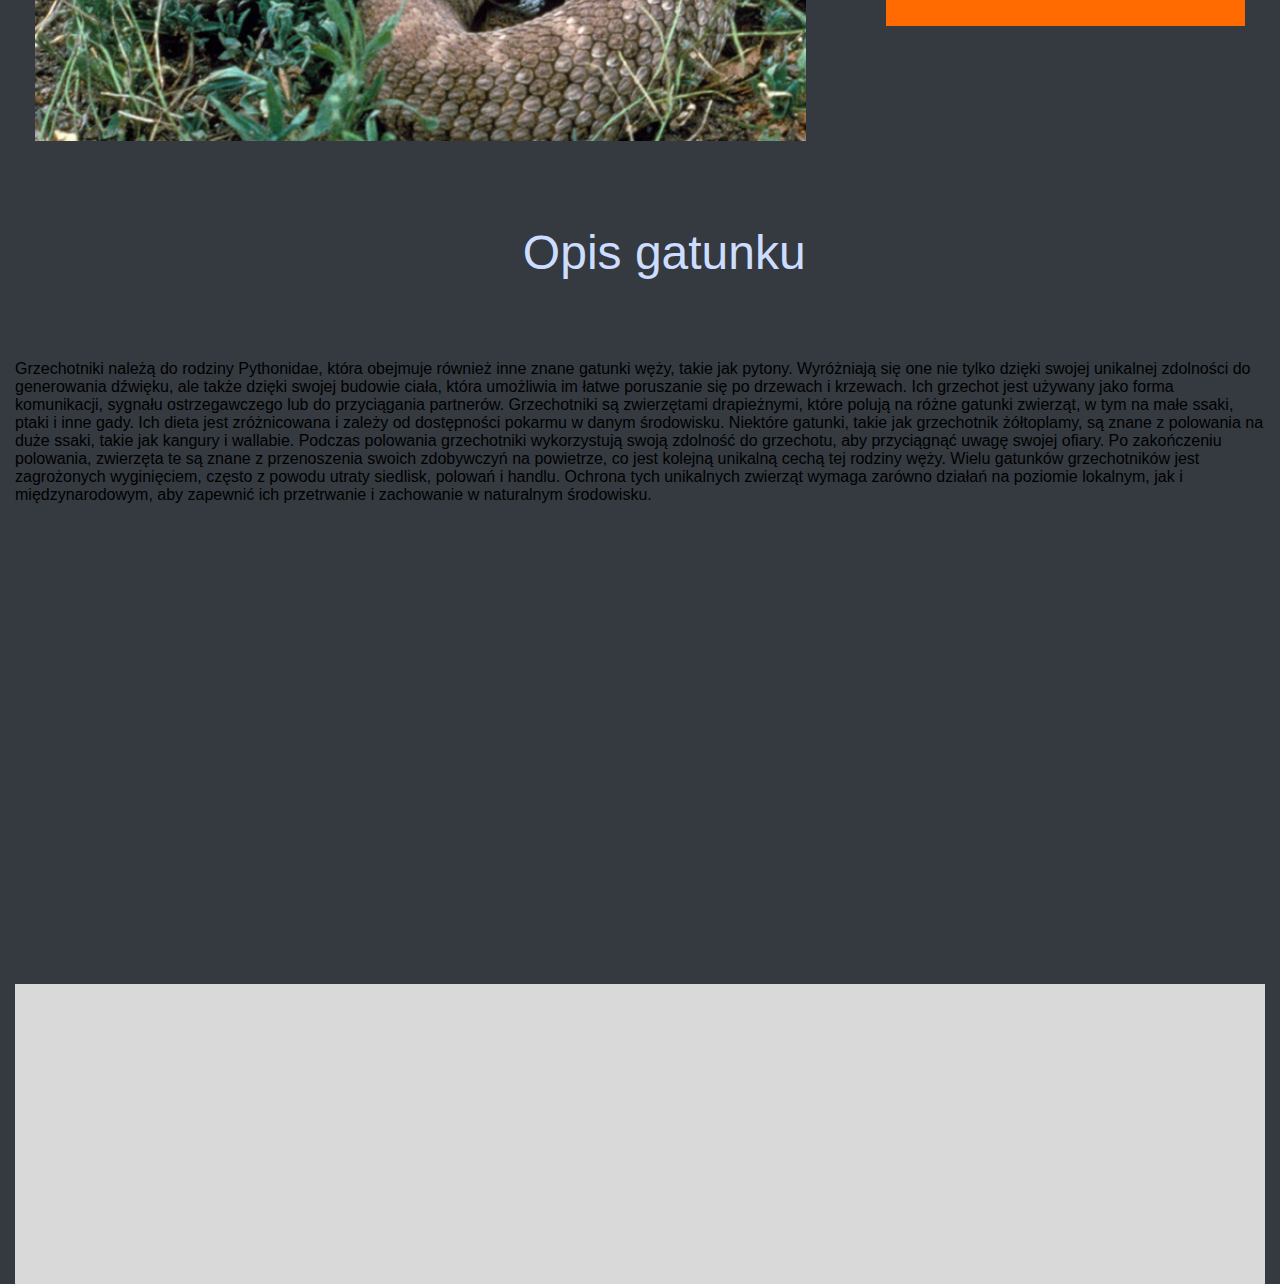
<file: snake2.html>
<!DOCTYPE html>
<html lang="pl">
<head>
    <meta charset="UTF-8">
    <title>Grzechotnik</title>
    <link rel="stylesheet" type="text/css" href="style.css">
    <link rel="stylesheet" href="https://cdn.jsdelivr.net/npm/bootstrap@4.0.0/dist/css/bootstrap.min.css" integrity="sha384-Gn5384xqQ1aoWXA+058RXPxPg6fy4IWvTNh0E263XmFcJlSAwiGgFAW/dAiS6JXm" crossorigin="anonymous">
</head>
<body>
<div class="container-fluid bg-dark text-white d-flex flex-column align-items-center">
    <div class="row bg-warning w-100 align-items-center text-black fw-bold justify-content-center py-4">
        <div class="col-lg-10 d-flex gap-3 justify-content-between">
            <div class="bg-dark" style="width: 300px; height: 100px;"><img src="logo.png" style="width: 300px; height: 100px;"></div>
            <div class="d-flex gap-3 justify-content-between my-auto">
                <div class="d-flex gap-3">
                    <div class="font-inknut"> <a href="index.html" class="nav-link">Home</a> &nbsp; &nbsp;</div>
                    <div class="font-inknut"> <a href="index.html" class="nav-link">O nas</a> &nbsp; &nbsp;</div>
                    <div class="font-inknut flex-grow-1 flex-basis-auto"> <a href="index2.html" class="nav-link nav-link-species">Gatunki Węży</a> &nbsp; &nbsp;</div>
                </div>
                <div class="font-inknut"><a href="#" class="nav-link nav-link-contact">Kontakt</a></div>
            </div>
        </div>
    </div>

    <div class="position-relative overflow-hidden w-100 d-flex flex-column align-items-center text-center justify-content-center" style="min-height: 660px; padding: 269px 60px 261px;">
        <img loading="lazy" src="wąż11.png" class="position-absolute w-100 h-100" style="inset: 0; object-fit: cover; object-position: center;" />
        <div class="position-relative text-light display-1 fw-bold font-montserrat">Balonowy Sklep Wężowy</div>
    </div>


    <div class="div-13">
        <div class="div-14">
            <div class="column">
                <div class="div-15">
                    <img
                            loading="lazy"
                            src="Wąż3.png"
                            class="img-2"
                    />
                    <div class="div-16">Opis gatunku</div>
                </div>
            </div>
            <div class="column-2">
                <div class="div-17">
                    <div class="div-18">Grzechotnik</div>
                    <div class="div-19">
                        Grzechotnik to rodzaj węży z rodziny pytonów (Pythonidae), znany z unikalnej cechy - grzechotu, czyli specjalnego dźwięku generowanego przez wibrowanie ciała, który może osiągnąć intensywność do 100 decybeli. Grzechotniki występują głównie w Australii i Nowej Gwinei, gdzie zamieszkują różne typy lasów i tereny pokryte roślinnością. Są to zwierzęta o różnej wielkości, od mniejszych gatunków, takich jak grzechotnik mały (Liasis olivaceus), do dużych, jak grzechotnik żółtoplamy (Morelia spilota).
                    </div>
                    <div class="div-20">Cena: 100.00 zł</div>
                    <br>
                    <div class="cta-col">
                        <a href="#" class="cta-button">ZAREZERWUJ SWOJEGO WĘŻA</a>
                    </div>
                </div>
            </div>
        </div>
    </div>
    <div class="div-21">
        Grzechotniki należą do rodziny Pythonidae, która obejmuje również inne znane gatunki węży, takie jak pytony. Wyróżniają się one nie tylko dzięki swojej unikalnej zdolności do generowania dźwięku, ale także dzięki swojej budowie ciała, która umożliwia im łatwe poruszanie się po drzewach i krzewach. Ich grzechot jest używany jako forma komunikacji, sygnału ostrzegawczego lub do przyciągania partnerów.

        Grzechotniki są zwierzętami drapieżnymi, które polują na różne gatunki zwierząt, w tym na małe ssaki, ptaki i inne gady. Ich dieta jest zróżnicowana i zależy od dostępności pokarmu w danym środowisku. Niektóre gatunki, takie jak grzechotnik żółtoplamy, są znane z polowania na duże ssaki, takie jak kangury i wallabie.

        Podczas polowania grzechotniki wykorzystują swoją zdolność do grzechotu, aby przyciągnąć uwagę swojej ofiary. Po zakończeniu polowania, zwierzęta te są znane z przenoszenia swoich zdobywczyń na powietrze, co jest kolejną unikalną cechą tej rodziny węży.

        Wielu gatunków grzechotników jest zagrożonych wyginięciem, często z powodu utraty siedlisk, polowań i handlu. Ochrona tych unikalnych zwierząt wymaga zarówno działań na poziomie lokalnym, jak i międzynarodowym, aby zapewnić ich przetrwanie i zachowanie w naturalnym środowisku.
        <br />
        <br />
    </div>
    <div class="div-22"></div>
</div>
<script src="https://code.jquery.com/jquery-3.2.1.slim.min.js" integrity="sha384-KJ3o2DKtIkvYIK3UENzmM7KCkRr/rE9/Qpg6aAZGJwFDMVNA/GpGFF93hXpG5KkN" crossorigin="anonymous"></script>
<script src="https://cdn.jsdelivr.net/npm/popper.js@1.12.9/dist/umd/popper.min.js" integrity="sha384-ApNbgh9B+Y1QKtv3Rn7W3mgPxhU9K/ScQsAP7hUibX39j7fakFPskvXusvfa0b4Q" crossorigin="anonymous"></script>
<script src="https://cdn.jsdelivr.net/npm/bootstrap@4.0.0/dist/js/bootstrap.min.js" integrity="sha384-JZR6Spejh4U02d8jOt6vLEHfe/JQGiRRSQQxSfFWpi1MquVdAyjUar5+76PVCmYl" crossorigin="anonymous"></script>
</body>
<style>
    .font-inknut {
        font-family: Inknut Antiqua, sans-serif;
    }

    .font-montserrat {
        font-family: Montserrat, sans-serif;
    }

    .bg-warning {
        background-color: #ff6b00 !important;
    }

    .bg-light {
        background-color: #d9d9d9 !important;
    }

    .font-lato {
        font-family: Lato, sans-serif;
        font-size: 16px;
        line-height: 24px;
    }
</style>
</file>
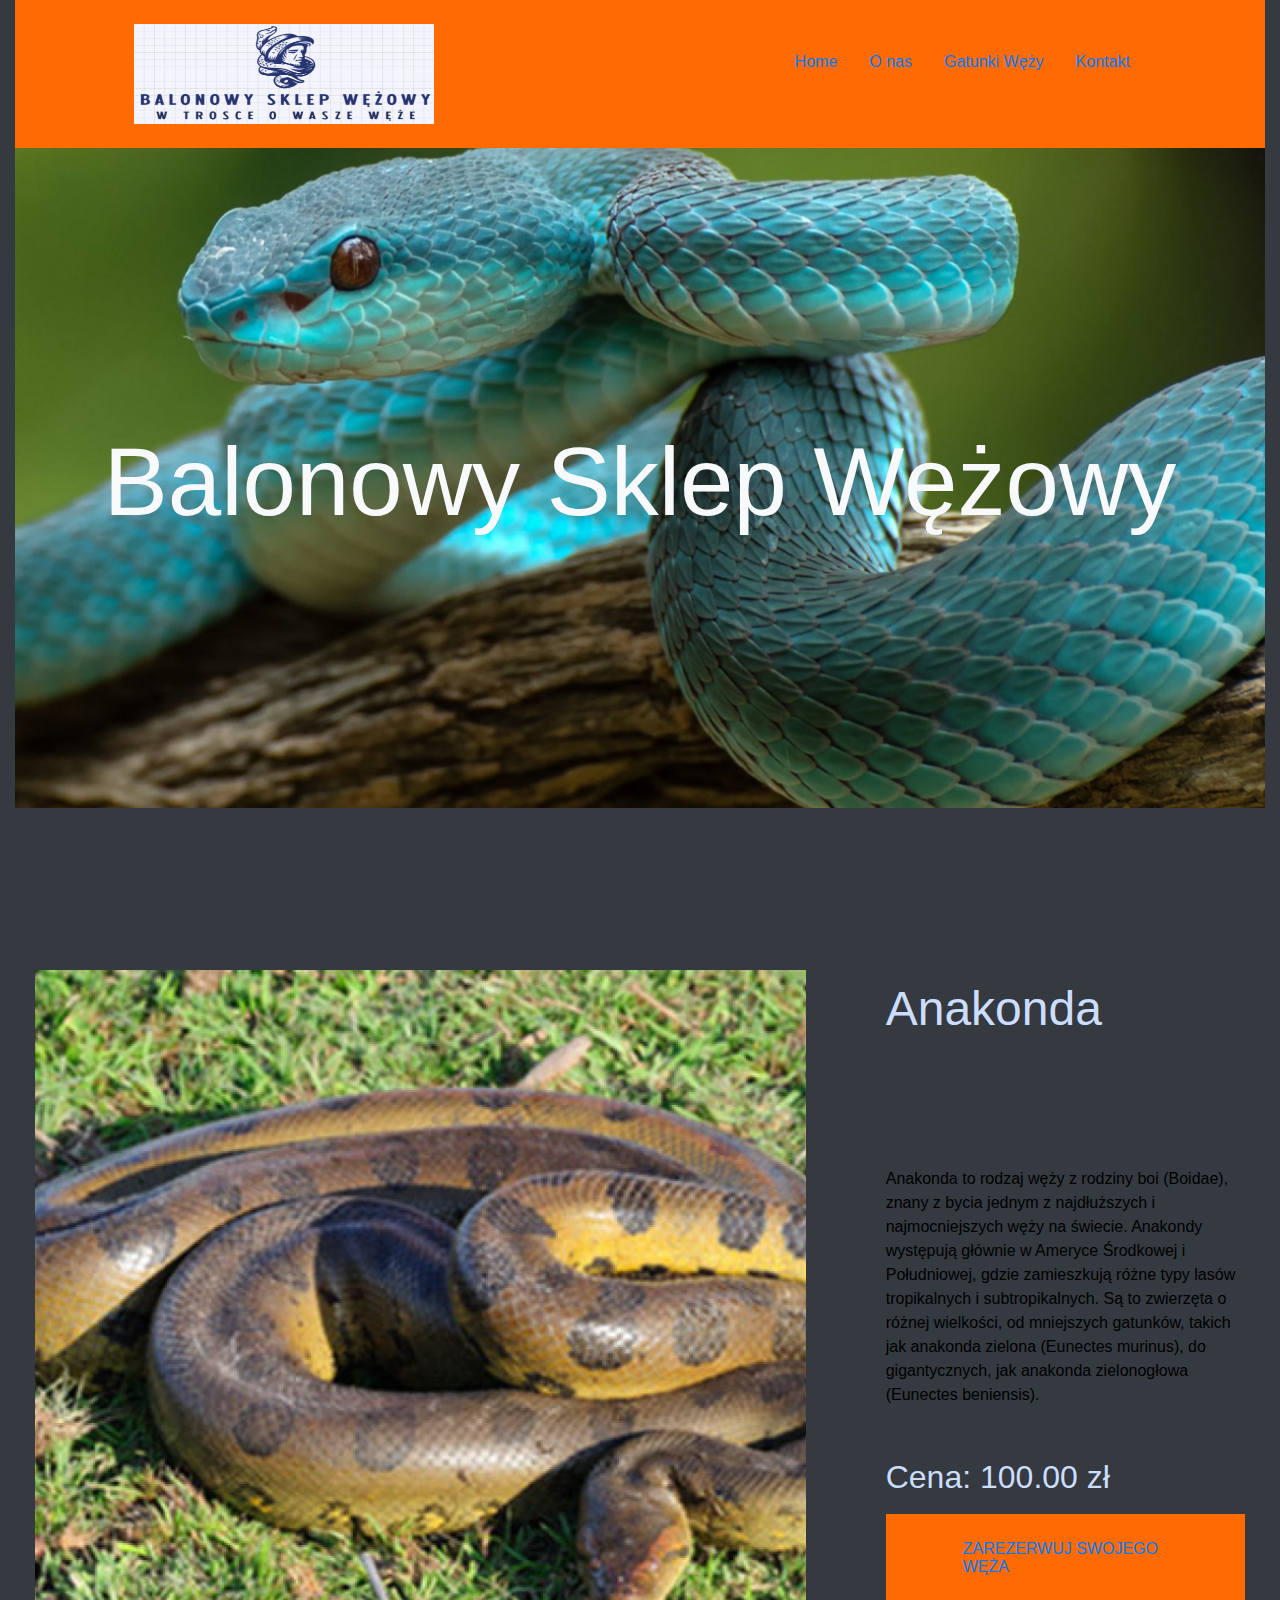
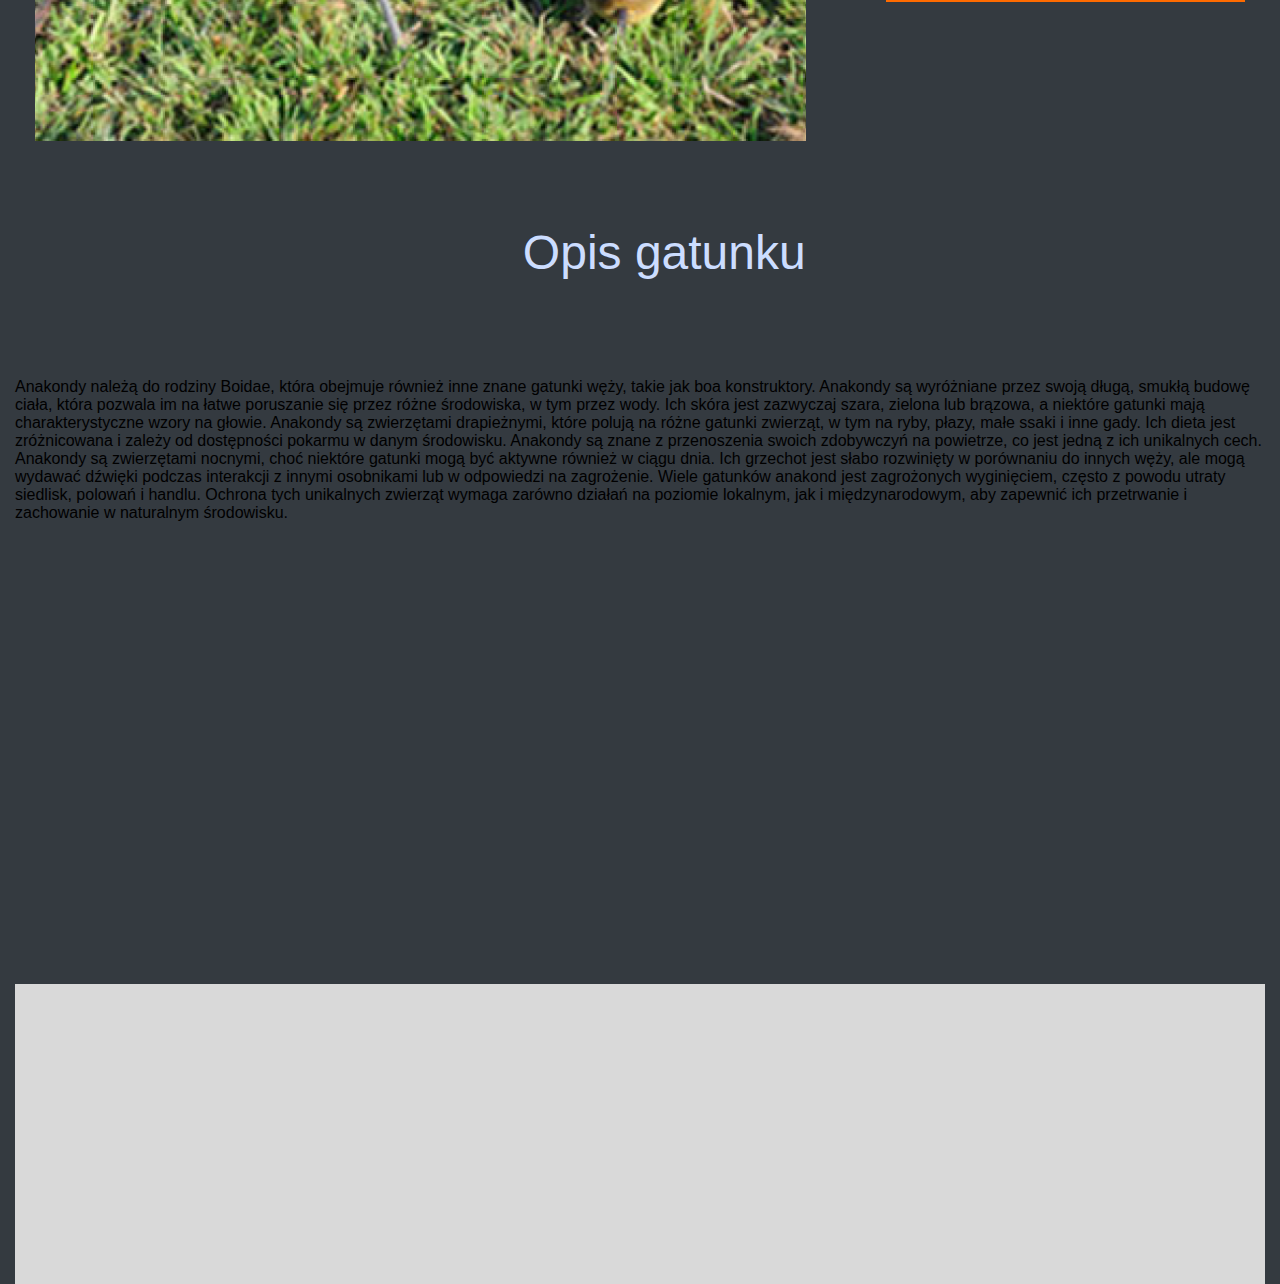
<file: snake3.html>
<!DOCTYPE html>
<html lang="pl">
<head>
    <meta charset="UTF-8">
    <title>Anakonda</title>
    <link rel="stylesheet" type="text/css" href="style.css">
    <link rel="stylesheet" href="https://cdn.jsdelivr.net/npm/bootstrap@4.0.0/dist/css/bootstrap.min.css" integrity="sha384-Gn5384xqQ1aoWXA+058RXPxPg6fy4IWvTNh0E263XmFcJlSAwiGgFAW/dAiS6JXm" crossorigin="anonymous">
</head>
<body>
<div class="container-fluid bg-dark text-white d-flex flex-column align-items-center">
    <div class="row bg-warning w-100 align-items-center text-black fw-bold justify-content-center py-4">
        <div class="col-lg-10 d-flex gap-3 justify-content-between">
            <div class="bg-dark" style="width: 300px; height: 100px;"><img src="logo.png" style="width: 300px; height: 100px;"></div>
            <div class="d-flex gap-3 justify-content-between my-auto">
                <div class="d-flex gap-3">
                    <div class="font-inknut"> <a href="index.html" class="nav-link">Home</a> &nbsp; &nbsp;</div>
                    <div class="font-inknut"> <a href="index.html" class="nav-link">O nas</a> &nbsp; &nbsp;</div>
                    <div class="font-inknut flex-grow-1 flex-basis-auto"> <a href="index2.html" class="nav-link nav-link-species">Gatunki Węży</a> &nbsp; &nbsp;</div>
                </div>
                <div class="font-inknut"><a href="#" class="nav-link nav-link-contact">Kontakt</a></div>
            </div>
        </div>
    </div>

    <div class="position-relative overflow-hidden w-100 d-flex flex-column align-items-center text-center justify-content-center" style="min-height: 660px; padding: 269px 60px 261px;">
        <img loading="lazy" src="wąż11.png" class="position-absolute w-100 h-100" style="inset: 0; object-fit: cover; object-position: center;" />
        <div class="position-relative text-light display-1 fw-bold font-montserrat">Balonowy Sklep Wężowy</div>
    </div>


    <div class="div-13">
        <div class="div-14">
            <div class="column">
                <div class="div-15">
                    <img
                            loading="lazy"
                            src="Wąż4.png"
                            class="img-2"
                    />
                    <div class="div-16">Opis gatunku</div>
                </div>
            </div>
            <div class="column-2">
                <div class="div-17">
                    <div class="div-18">Anakonda</div>
                    <div class="div-19">
                        Anakonda to rodzaj węży z rodziny boi (Boidae), znany z bycia jednym z najdłuższych i najmocniejszych węży na świecie. Anakondy występują głównie w Ameryce Środkowej i Południowej, gdzie zamieszkują różne typy lasów tropikalnych i subtropikalnych. Są to zwierzęta o różnej wielkości, od mniejszych gatunków, takich jak anakonda zielona (Eunectes murinus), do gigantycznych, jak anakonda zielonogłowa (Eunectes beniensis).
                    </div>
                    <div class="div-20">Cena: 100.00 zł</div>
                    <br>
                    <div class="cta-col">
                        <a href="#" class="cta-button">ZAREZERWUJ SWOJEGO WĘŻA</a>
                    </div>
                </div>
            </div>
        </div>
    </div>
    <div class="div-21">
        <br />
        Anakondy należą do rodziny Boidae, która obejmuje również inne znane gatunki węży, takie jak boa konstruktory. Anakondy są wyróżniane przez swoją długą, smukłą budowę ciała, która pozwala im na łatwe poruszanie się przez różne środowiska, w tym przez wody. Ich skóra jest zazwyczaj szara, zielona lub brązowa, a niektóre gatunki mają charakterystyczne wzory na głowie.

        Anakondy są zwierzętami drapieżnymi, które polują na różne gatunki zwierząt, w tym na ryby, płazy, małe ssaki i inne gady. Ich dieta jest zróżnicowana i zależy od dostępności pokarmu w danym środowisku. Anakondy są znane z przenoszenia swoich zdobywczyń na powietrze, co jest jedną z ich unikalnych cech.

        Anakondy są zwierzętami nocnymi, choć niektóre gatunki mogą być aktywne również w ciągu dnia. Ich grzechot jest słabo rozwinięty w porównaniu do innych węży, ale mogą wydawać dźwięki podczas interakcji z innymi osobnikami lub w odpowiedzi na zagrożenie.

        Wiele gatunków anakond jest zagrożonych wyginięciem, często z powodu utraty siedlisk, polowań i handlu. Ochrona tych unikalnych zwierząt wymaga zarówno działań na poziomie lokalnym, jak i międzynarodowym, aby zapewnić ich przetrwanie i zachowanie w naturalnym środowisku.
        <br />
    </div>
    <div class="div-22"></div>
</div>
<script src="https://code.jquery.com/jquery-3.2.1.slim.min.js" integrity="sha384-KJ3o2DKtIkvYIK3UENzmM7KCkRr/rE9/Qpg6aAZGJwFDMVNA/GpGFF93hXpG5KkN" crossorigin="anonymous"></script>
<script src="https://cdn.jsdelivr.net/npm/popper.js@1.12.9/dist/umd/popper.min.js" integrity="sha384-ApNbgh9B+Y1QKtv3Rn7W3mgPxhU9K/ScQsAP7hUibX39j7fakFPskvXusvfa0b4Q" crossorigin="anonymous"></script>
<script src="https://cdn.jsdelivr.net/npm/bootstrap@4.0.0/dist/js/bootstrap.min.js" integrity="sha384-JZR6Spejh4U02d8jOt6vLEHfe/JQGiRRSQQxSfFWpi1MquVdAyjUar5+76PVCmYl" crossorigin="anonymous"></script>
</body>
<style>
    .font-inknut {
        font-family: Inknut Antiqua, sans-serif;
    }

    .font-montserrat {
        font-family: Montserrat, sans-serif;
    }

    .bg-warning {
        background-color: #ff6b00 !important;
    }

    .bg-light {
        background-color: #d9d9d9 !important;
    }

    .font-lato {
        font-family: Lato, sans-serif;
        font-size: 16px;
        line-height: 24px;
    }
</style>
</file>
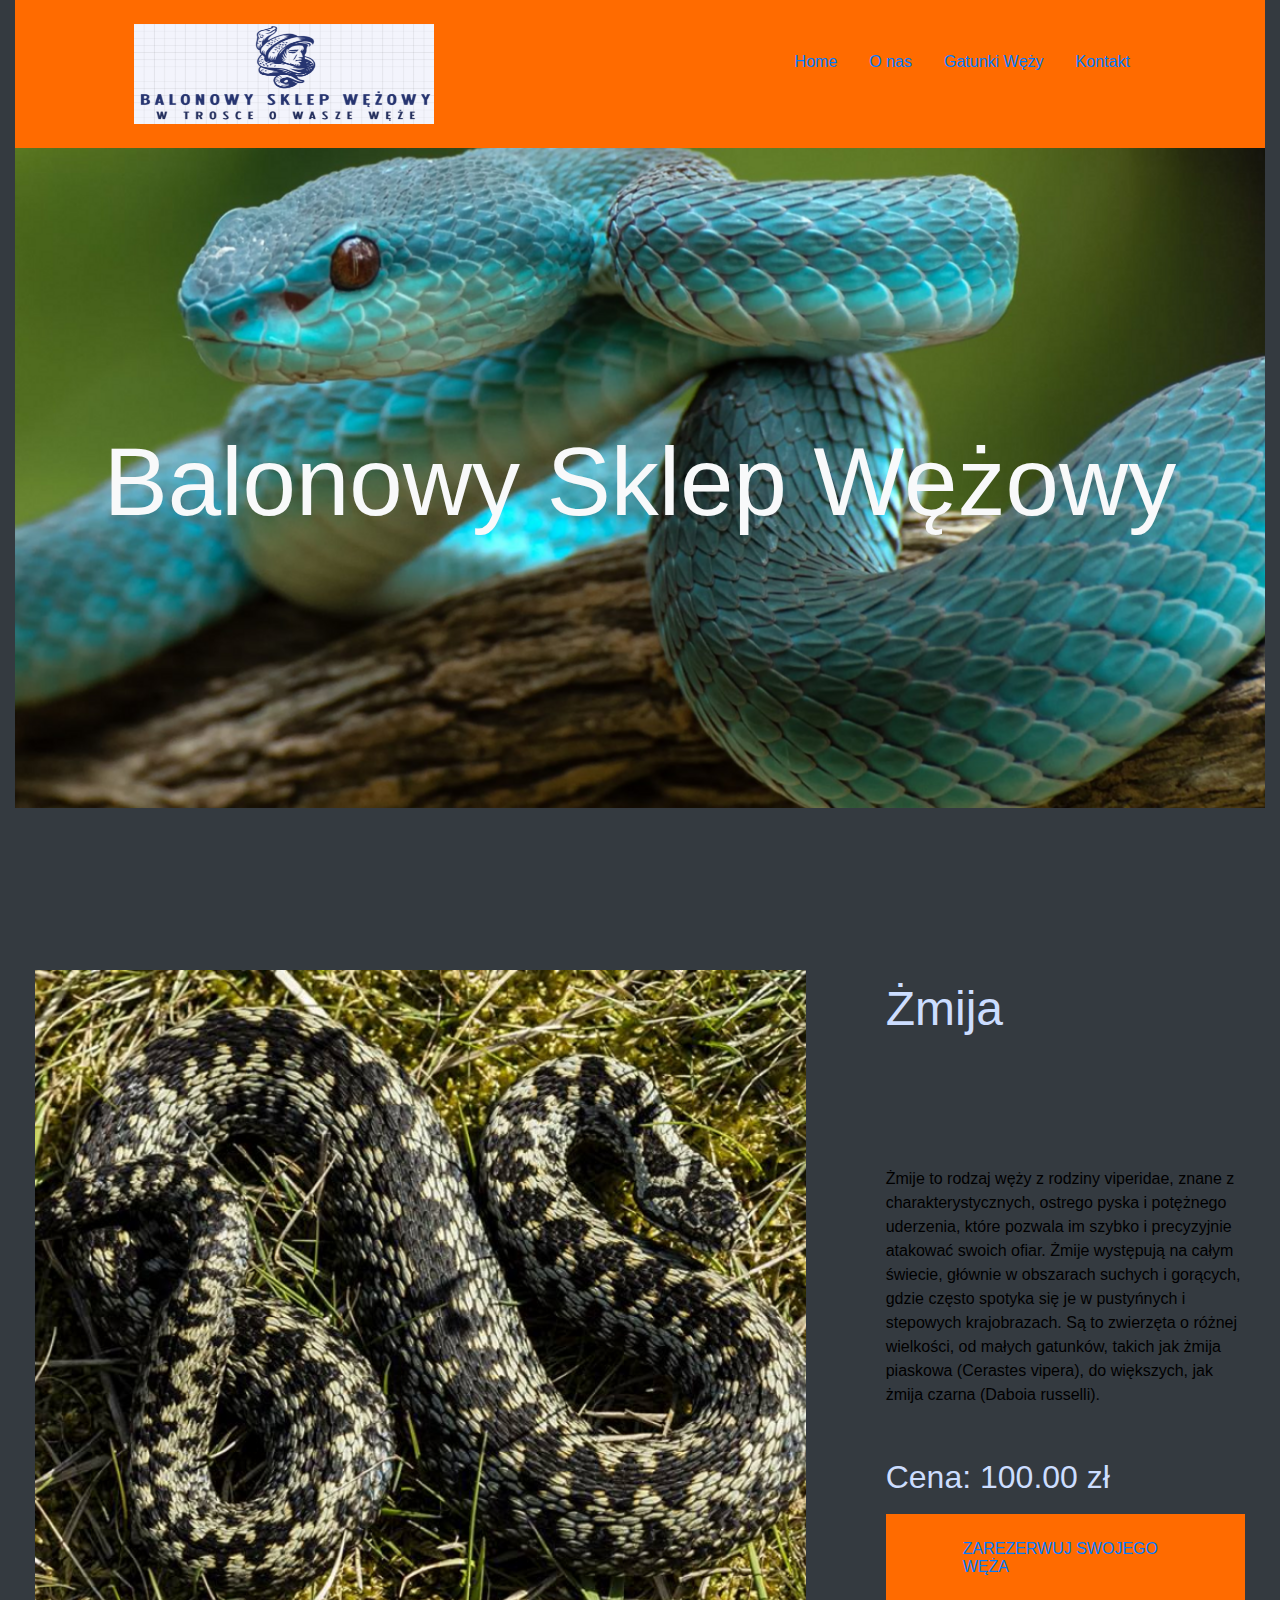
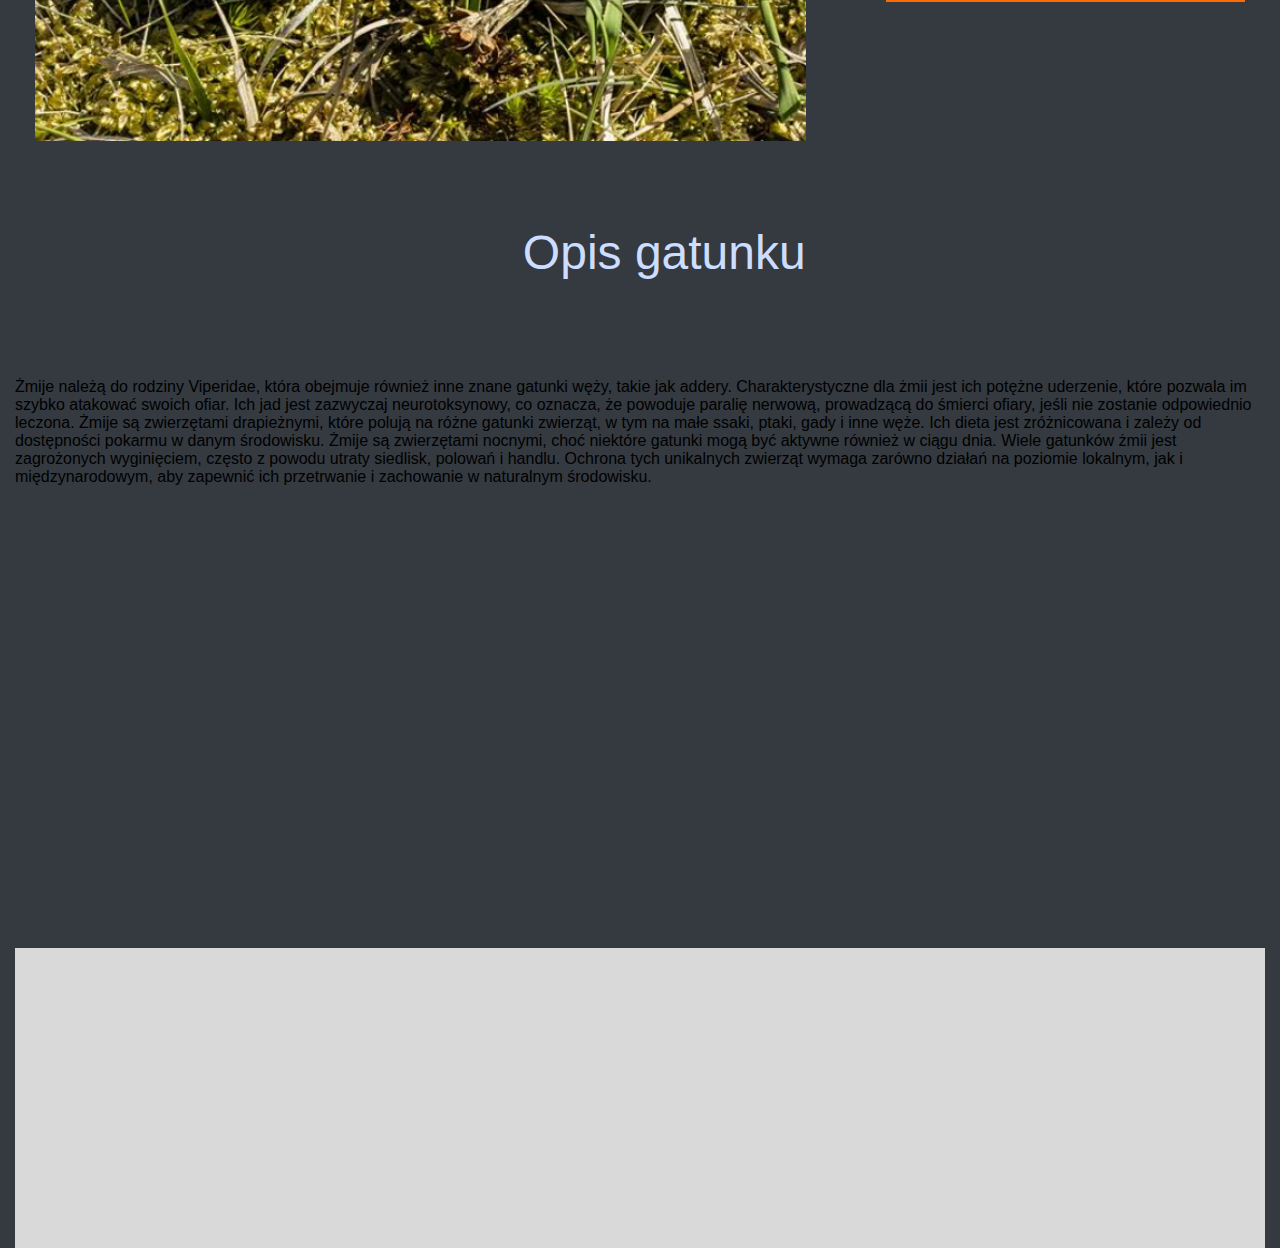
<file: snake4.html>
<!DOCTYPE html>
<html lang="pl">
<head>
    <meta charset="UTF-8">
    <title>Żmija</title>
    <link rel="stylesheet" type="text/css" href="style.css">
    <link rel="stylesheet" href="https://cdn.jsdelivr.net/npm/bootstrap@4.0.0/dist/css/bootstrap.min.css" integrity="sha384-Gn5384xqQ1aoWXA+058RXPxPg6fy4IWvTNh0E263XmFcJlSAwiGgFAW/dAiS6JXm" crossorigin="anonymous">
</head>
<body>
<div class="container-fluid bg-dark text-white d-flex flex-column align-items-center">
    <div class="row bg-warning w-100 align-items-center text-black fw-bold justify-content-center py-4">
        <div class="col-lg-10 d-flex gap-3 justify-content-between">
            <div class="bg-dark" style="width: 300px; height: 100px;"><img src="logo.png" style="width: 300px; height: 100px;"></div>
            <div class="d-flex gap-3 justify-content-between my-auto">
                <div class="d-flex gap-3">
                    <div class="font-inknut"> <a href="index.html" class="nav-link">Home</a> &nbsp; &nbsp;</div>
                    <div class="font-inknut"> <a href="index.html" class="nav-link">O nas</a> &nbsp; &nbsp;</div>
                    <div class="font-inknut flex-grow-1 flex-basis-auto"> <a href="index2.html" class="nav-link nav-link-species">Gatunki Węży</a> &nbsp; &nbsp;</div>
                </div>
                <div class="font-inknut"><a href="#" class="nav-link nav-link-contact">Kontakt</a></div>
            </div>
        </div>
    </div>

    <div class="position-relative overflow-hidden w-100 d-flex flex-column align-items-center text-center justify-content-center" style="min-height: 660px; padding: 269px 60px 261px;">
        <img loading="lazy" src="wąż11.png" class="position-absolute w-100 h-100" style="inset: 0; object-fit: cover; object-position: center;" />
        <div class="position-relative text-light display-1 fw-bold font-montserrat">Balonowy Sklep Wężowy</div>
    </div>


    <div class="div-13">
        <div class="div-14">
            <div class="column">
                <div class="div-15">
                    <img
                            loading="lazy"
                            src="Wąż5.png"
                            class="img-2"
                    />
                    <div class="div-16">Opis gatunku</div>
                </div>
            </div>
            <div class="column-2">
                <div class="div-17">
                    <div class="div-18">Żmija</div>
                    <div class="div-19">
                        Żmije to rodzaj węży z rodziny viperidae, znane z charakterystycznych, ostrego pyska i potężnego uderzenia, które pozwala im szybko i precyzyjnie atakować swoich ofiar. Żmije występują na całym świecie, głównie w obszarach suchych i gorących, gdzie często spotyka się je w pustyńnych i stepowych krajobrazach. Są to zwierzęta o różnej wielkości, od małych gatunków, takich jak żmija piaskowa (Cerastes vipera), do większych, jak żmija czarna (Daboia russelli).
                    </div>
                    <div class="div-20">Cena: 100.00 zł</div>
                    <br>
                    <div class="cta-col">
                        <a href="#" class="cta-button">ZAREZERWUJ SWOJEGO WĘŻA</a>
                    </div>
                </div>
            </div>
        </div>
    </div>
    <div class="div-21">
        <br />
        Żmije należą do rodziny Viperidae, która obejmuje również inne znane gatunki węży, takie jak addery. Charakterystyczne dla żmii jest ich potężne uderzenie, które pozwala im szybko atakować swoich ofiar. Ich jad jest zazwyczaj neurotoksynowy, co oznacza, że powoduje paralię nerwową, prowadzącą do śmierci ofiary, jeśli nie zostanie odpowiednio leczona.

        Żmije są zwierzętami drapieżnymi, które polują na różne gatunki zwierząt, w tym na małe ssaki, ptaki, gady i inne węże. Ich dieta jest zróżnicowana i zależy od dostępności pokarmu w danym środowisku. Żmije są zwierzętami nocnymi, choć niektóre gatunki mogą być aktywne również w ciągu dnia.

        Wiele gatunków żmii jest zagrożonych wyginięciem, często z powodu utraty siedlisk, polowań i handlu. Ochrona tych unikalnych zwierząt wymaga zarówno działań na poziomie lokalnym, jak i międzynarodowym, aby zapewnić ich przetrwanie i zachowanie w naturalnym środowisku.
        <br />
    </div>
    <div class="div-22"></div>
</div>
<script src="https://code.jquery.com/jquery-3.2.1.slim.min.js" integrity="sha384-KJ3o2DKtIkvYIK3UENzmM7KCkRr/rE9/Qpg6aAZGJwFDMVNA/GpGFF93hXpG5KkN" crossorigin="anonymous"></script>
<script src="https://cdn.jsdelivr.net/npm/popper.js@1.12.9/dist/umd/popper.min.js" integrity="sha384-ApNbgh9B+Y1QKtv3Rn7W3mgPxhU9K/ScQsAP7hUibX39j7fakFPskvXusvfa0b4Q" crossorigin="anonymous"></script>
<script src="https://cdn.jsdelivr.net/npm/bootstrap@4.0.0/dist/js/bootstrap.min.js" integrity="sha384-JZR6Spejh4U02d8jOt6vLEHfe/JQGiRRSQQxSfFWpi1MquVdAyjUar5+76PVCmYl" crossorigin="anonymous"></script>
</body>
<style>
    .font-inknut {
        font-family: Inknut Antiqua, sans-serif;
    }

    .font-montserrat {
        font-family: Montserrat, sans-serif;
    }

    .bg-warning {
        background-color: #ff6b00 !important;
    }

    .bg-light {
        background-color: #d9d9d9 !important;
    }

    .font-lato {
        font-family: Lato, sans-serif;
        font-size: 16px;
        line-height: 24px;
    }
</style>
</file>
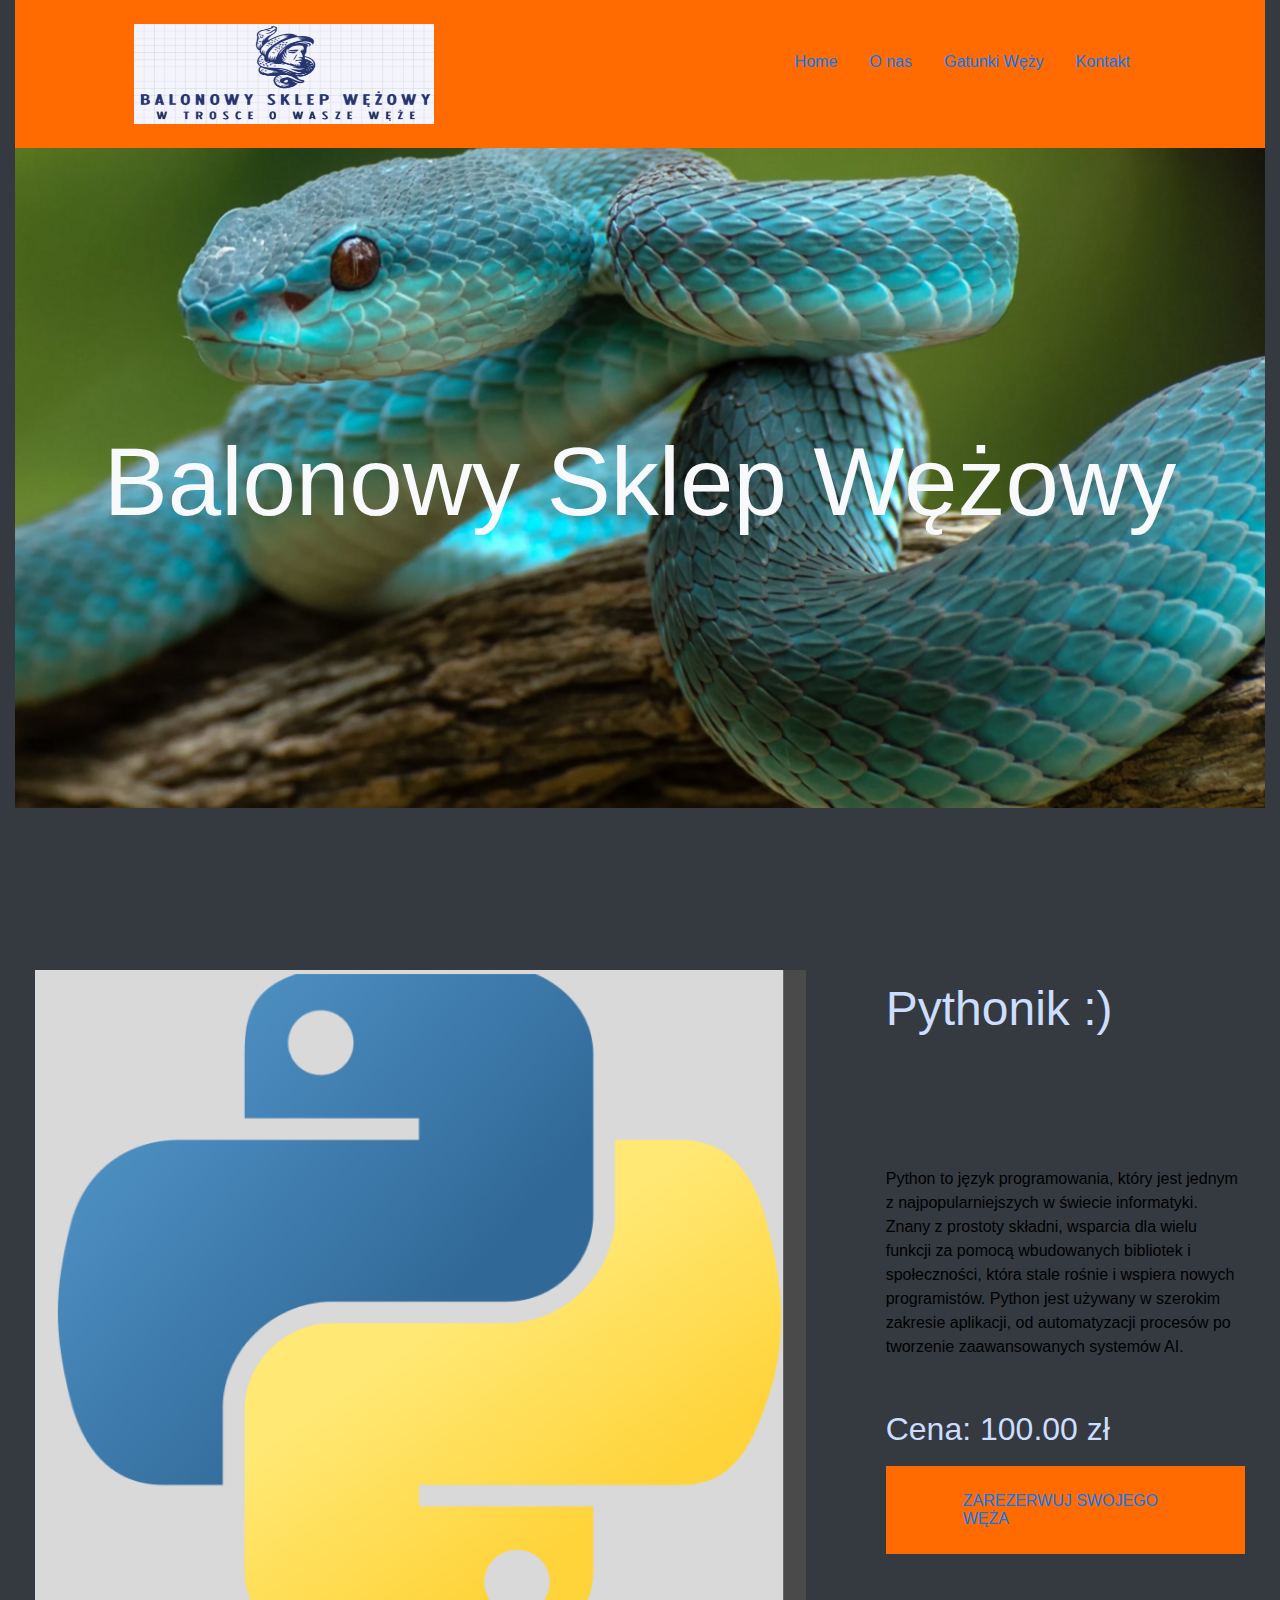
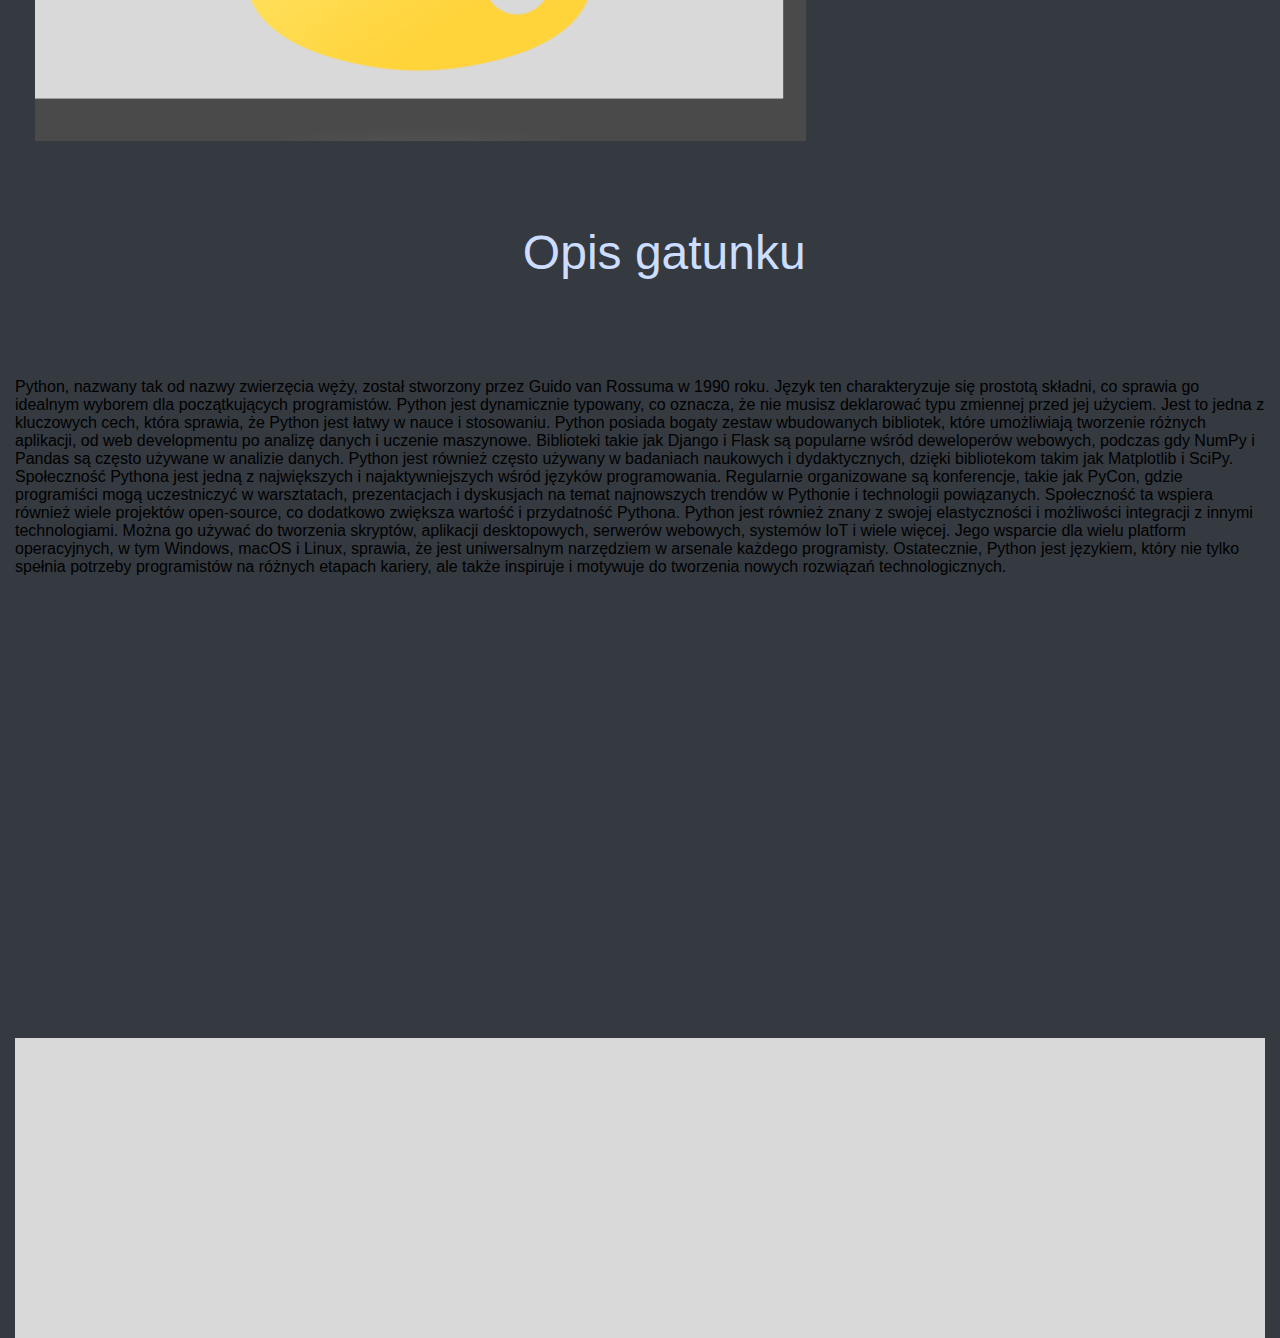
<file: snake5.html>
<!DOCTYPE html>
<html lang="pl">
<head>
    <meta charset="UTF-8">
    <title>Pythonik :)</title>
    <link rel="stylesheet" type="text/css" href="style.css">
    <link rel="stylesheet" href="https://cdn.jsdelivr.net/npm/bootstrap@4.0.0/dist/css/bootstrap.min.css" integrity="sha384-Gn5384xqQ1aoWXA+058RXPxPg6fy4IWvTNh0E263XmFcJlSAwiGgFAW/dAiS6JXm" crossorigin="anonymous">
</head>
<body>
<div class="container-fluid bg-dark text-white d-flex flex-column align-items-center">
    <div class="row bg-warning w-100 align-items-center text-black fw-bold justify-content-center py-4">
        <div class="col-lg-10 d-flex gap-3 justify-content-between">
            <div class="bg-dark" style="width: 300px; height: 100px;"><img src="logo.png" style="width: 300px; height: 100px;"></div>
            <div class="d-flex gap-3 justify-content-between my-auto">
                <div class="d-flex gap-3">
                    <div class="font-inknut"> <a href="index.html" class="nav-link">Home</a> &nbsp; &nbsp;</div>
                    <div class="font-inknut"> <a href="index.html" class="nav-link">O nas</a> &nbsp; &nbsp;</div>
                    <div class="font-inknut flex-grow-1 flex-basis-auto"> <a href="index2.html" class="nav-link nav-link-species">Gatunki Węży</a> &nbsp; &nbsp;</div>
                </div>
                <div class="font-inknut"><a href="#" class="nav-link nav-link-contact">Kontakt</a></div>
            </div>
        </div>
    </div>

    <div class="position-relative overflow-hidden w-100 d-flex flex-column align-items-center text-center justify-content-center" style="min-height: 660px; padding: 269px 60px 261px;">
        <img loading="lazy" src="wąż11.png" class="position-absolute w-100 h-100" style="inset: 0; object-fit: cover; object-position: center;" />
        <div class="position-relative text-light display-1 fw-bold font-montserrat">Balonowy Sklep Wężowy</div>
    </div>


    <div class="div-13">
        <div class="div-14">
            <div class="column">
                <div class="div-15">
                    <img
                            loading="lazy"
                            src="Wąż6.png"
                            class="img-2"
                    />
                    <div class="div-16">Opis gatunku</div>
                </div>
            </div>
            <div class="column-2">
                <div class="div-17">
                    <div class="div-18">Pythonik :)</div>
                    <div class="div-19">
                        Python to język programowania, który jest jednym z najpopularniejszych w świecie informatyki. Znany z prostoty składni, wsparcia dla wielu funkcji za pomocą wbudowanych bibliotek i społeczności, która stale rośnie i wspiera nowych programistów. Python jest używany w szerokim zakresie aplikacji, od automatyzacji procesów po tworzenie zaawansowanych systemów AI.
                    </div>
                    <div class="div-20">Cena: 100.00 zł</div>
                    <br>
                    <div class="cta-col">
                        <a href="#" class="cta-button">ZAREZERWUJ SWOJEGO WĘŻA</a>
                    </div>
                </div>
            </div>
        </div>
    </div>
    <div class="div-21">
        <br />
        Python, nazwany tak od nazwy zwierzęcia węży, został stworzony przez Guido van Rossuma w 1990 roku. Język ten charakteryzuje się prostotą składni, co sprawia go idealnym wyborem dla początkujących programistów. Python jest dynamicznie typowany, co oznacza, że nie musisz deklarować typu zmiennej przed jej użyciem. Jest to jedna z kluczowych cech, która sprawia, że Python jest łatwy w nauce i stosowaniu.

        Python posiada bogaty zestaw wbudowanych bibliotek, które umożliwiają tworzenie różnych aplikacji, od web developmentu po analizę danych i uczenie maszynowe. Biblioteki takie jak Django i Flask są popularne wśród deweloperów webowych, podczas gdy NumPy i Pandas są często używane w analizie danych. Python jest również często używany w badaniach naukowych i dydaktycznych, dzięki bibliotekom takim jak Matplotlib i SciPy.

        Społeczność Pythona jest jedną z największych i najaktywniejszych wśród języków programowania. Regularnie organizowane są konferencje, takie jak PyCon, gdzie programiści mogą uczestniczyć w warsztatach, prezentacjach i dyskusjach na temat najnowszych trendów w Pythonie i technologii powiązanych. Społeczność ta wspiera również wiele projektów open-source, co dodatkowo zwiększa wartość i przydatność Pythona.

        Python jest również znany z swojej elastyczności i możliwości integracji z innymi technologiami. Można go używać do tworzenia skryptów, aplikacji desktopowych, serwerów webowych, systemów IoT i wiele więcej. Jego wsparcie dla wielu platform operacyjnych, w tym Windows, macOS i Linux, sprawia, że jest uniwersalnym narzędziem w arsenale każdego programisty.

        Ostatecznie, Python jest językiem, który nie tylko spełnia potrzeby programistów na różnych etapach kariery, ale także inspiruje i motywuje do tworzenia nowych rozwiązań technologicznych.


        <br />
    </div>
    <div class="div-22"></div>
</div>
<script src="https://code.jquery.com/jquery-3.2.1.slim.min.js" integrity="sha384-KJ3o2DKtIkvYIK3UENzmM7KCkRr/rE9/Qpg6aAZGJwFDMVNA/GpGFF93hXpG5KkN" crossorigin="anonymous"></script>
<script src="https://cdn.jsdelivr.net/npm/popper.js@1.12.9/dist/umd/popper.min.js" integrity="sha384-ApNbgh9B+Y1QKtv3Rn7W3mgPxhU9K/ScQsAP7hUibX39j7fakFPskvXusvfa0b4Q" crossorigin="anonymous"></script>
<script src="https://cdn.jsdelivr.net/npm/bootstrap@4.0.0/dist/js/bootstrap.min.js" integrity="sha384-JZR6Spejh4U02d8jOt6vLEHfe/JQGiRRSQQxSfFWpi1MquVdAyjUar5+76PVCmYl" crossorigin="anonymous"></script>
</body>
<style>
    .font-inknut {
        font-family: Inknut Antiqua, sans-serif;
    }

    .font-montserrat {
        font-family: Montserrat, sans-serif;
    }

    .bg-warning {
        background-color: #ff6b00 !important;
    }

    .bg-light {
        background-color: #d9d9d9 !important;
    }

    .font-lato {
        font-family: Lato, sans-serif;
        font-size: 16px;
        line-height: 24px;
    }
</style>
</file>
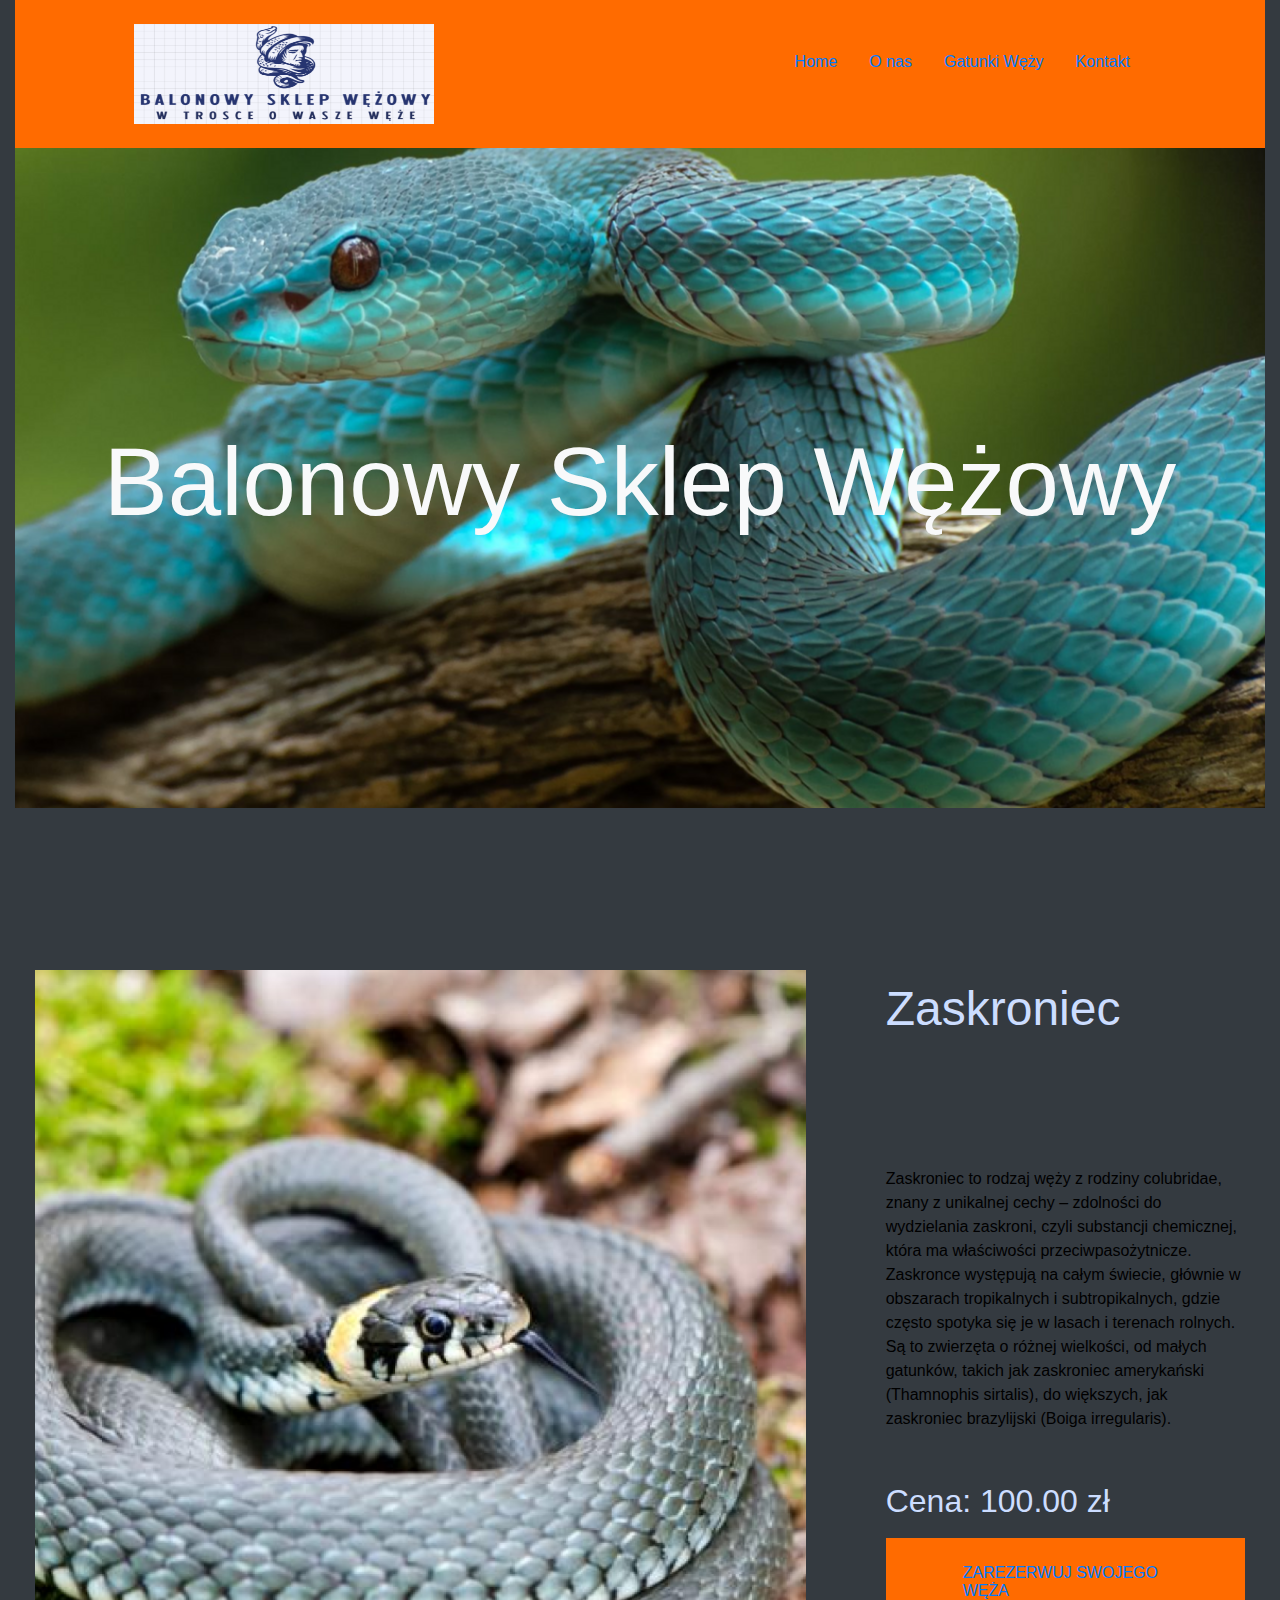
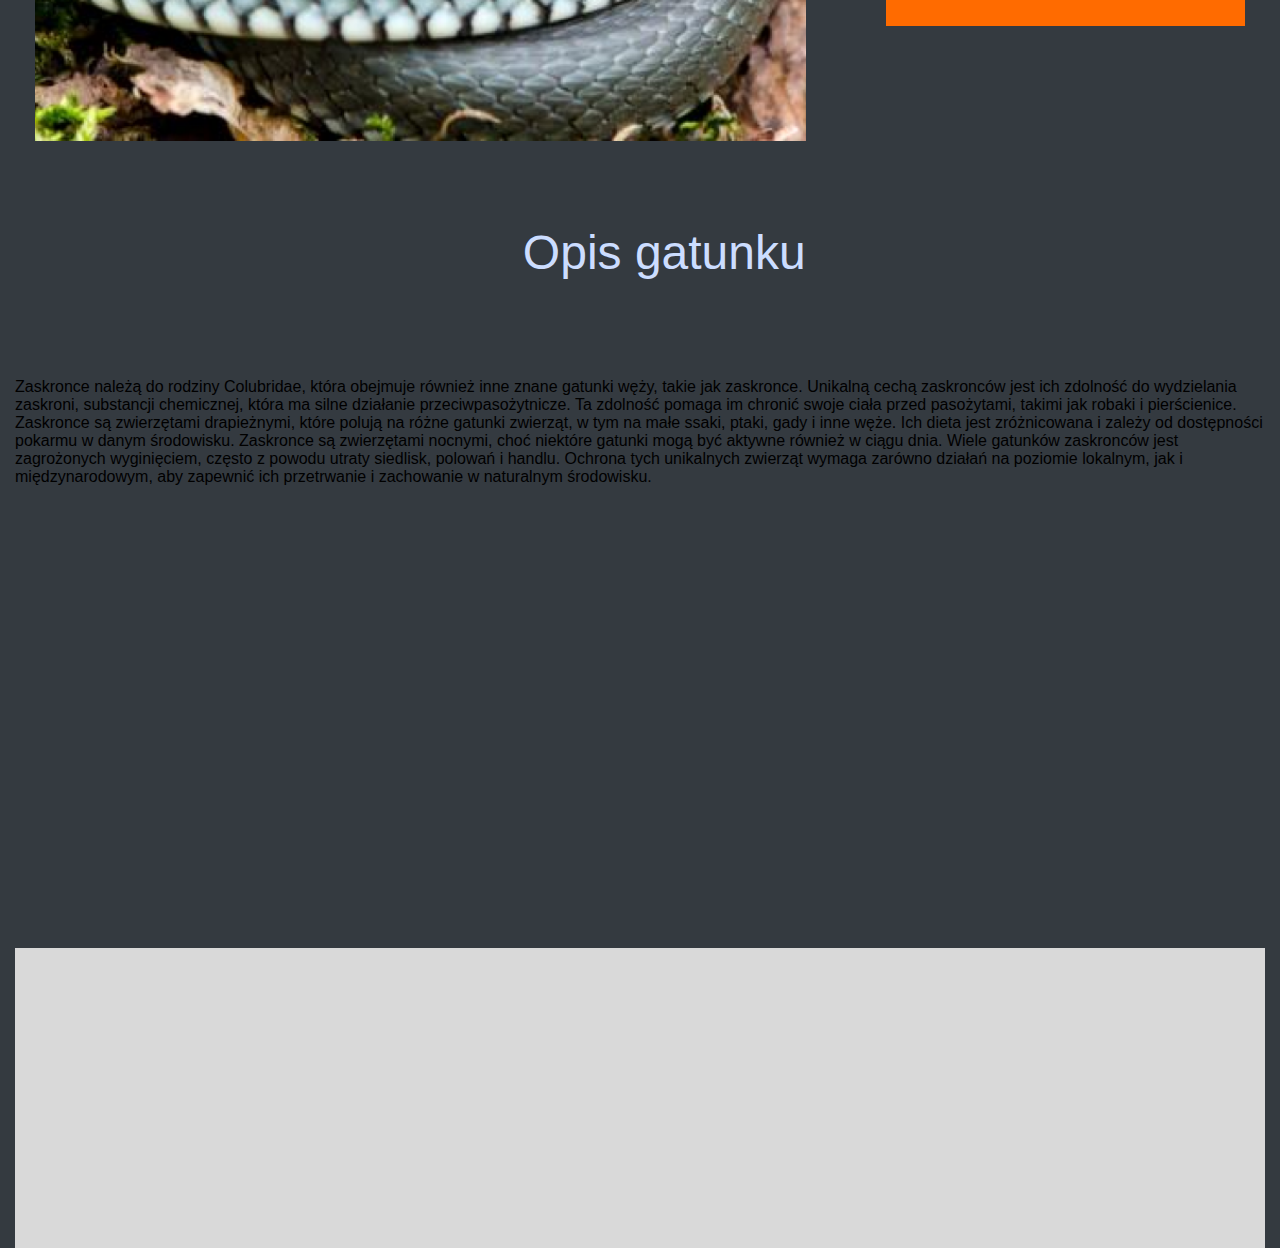
<file: snake6.html>
<!DOCTYPE html>
<html lang="pl">
<head>
    <meta charset="UTF-8">
    <title>Zaskroniec</title>
    <link rel="stylesheet" type="text/css" href="style.css">
    <link rel="stylesheet" href="https://cdn.jsdelivr.net/npm/bootstrap@4.0.0/dist/css/bootstrap.min.css" integrity="sha384-Gn5384xqQ1aoWXA+058RXPxPg6fy4IWvTNh0E263XmFcJlSAwiGgFAW/dAiS6JXm" crossorigin="anonymous">
</head>
<body>
<div class="container-fluid bg-dark text-white d-flex flex-column align-items-center">
    <div class="row bg-warning w-100 align-items-center text-black fw-bold justify-content-center py-4">
        <div class="col-lg-10 d-flex gap-3 justify-content-between">
            <div class="bg-dark" style="width: 300px; height: 100px;"><img src="logo.png" style="width: 300px; height: 100px;"></div>
            <div class="d-flex gap-3 justify-content-between my-auto">
                <div class="d-flex gap-3">
                    <div class="font-inknut"> <a href="index.html" class="nav-link">Home</a> &nbsp; &nbsp;</div>
                    <div class="font-inknut"> <a href="index.html" class="nav-link">O nas</a> &nbsp; &nbsp;</div>
                    <div class="font-inknut flex-grow-1 flex-basis-auto"> <a href="index2.html" class="nav-link nav-link-species">Gatunki Węży</a> &nbsp; &nbsp;</div>
                </div>
                <div class="font-inknut"><a href="#" class="nav-link nav-link-contact">Kontakt</a></div>
            </div>
        </div>
    </div>

    <div class="position-relative overflow-hidden w-100 d-flex flex-column align-items-center text-center justify-content-center" style="min-height: 660px; padding: 269px 60px 261px;">
        <img loading="lazy" src="wąż11.png" class="position-absolute w-100 h-100" style="inset: 0; object-fit: cover; object-position: center;" />
        <div class="position-relative text-light display-1 fw-bold font-montserrat">Balonowy Sklep Wężowy</div>
    </div>


    <div class="div-13">
        <div class="div-14">
            <div class="column">
                <div class="div-15">
                    <img
                            loading="lazy"
                            src="Wąż7.png"
                            class="img-2"
                    />
                    <div class="div-16">Opis gatunku</div>
                </div>
            </div>
            <div class="column-2">
                <div class="div-17">
                    <div class="div-18">Zaskroniec</div>
                    <div class="div-19">
                        Zaskroniec to rodzaj węży z rodziny colubridae, znany z unikalnej cechy – zdolności do wydzielania zaskroni, czyli substancji chemicznej, która ma właściwości przeciwpasożytnicze. Zaskronce występują na całym świecie, głównie w obszarach tropikalnych i subtropikalnych, gdzie często spotyka się je w lasach i terenach rolnych. Są to zwierzęta o różnej wielkości, od małych gatunków, takich jak zaskroniec amerykański (Thamnophis sirtalis), do większych, jak zaskroniec brazylijski (Boiga irregularis).
                    </div>
                    <div class="div-20">Cena: 100.00 zł</div>
                    <br>
                    <div class="cta-col">
                        <a href="#" class="cta-button">ZAREZERWUJ SWOJEGO WĘŻA</a>
                    </div>
                </div>
            </div>
        </div>
    </div>
    <div class="div-21">
        <br />
        Zaskronce należą do rodziny Colubridae, która obejmuje również inne znane gatunki węży, takie jak zaskronce. Unikalną cechą zaskronców jest ich zdolność do wydzielania zaskroni, substancji chemicznej, która ma silne działanie przeciwpasożytnicze. Ta zdolność pomaga im chronić swoje ciała przed pasożytami, takimi jak robaki i pierścienice.

        Zaskronce są zwierzętami drapieżnymi, które polują na różne gatunki zwierząt, w tym na małe ssaki, ptaki, gady i inne węże. Ich dieta jest zróżnicowana i zależy od dostępności pokarmu w danym środowisku. Zaskronce są zwierzętami nocnymi, choć niektóre gatunki mogą być aktywne również w ciągu dnia.

        Wiele gatunków zaskronców jest zagrożonych wyginięciem, często z powodu utraty siedlisk, polowań i handlu. Ochrona tych unikalnych zwierząt wymaga zarówno działań na poziomie lokalnym, jak i międzynarodowym, aby zapewnić ich przetrwanie i zachowanie w naturalnym środowisku.
        <br />
    </div>
    <div class="div-22"></div>
</div>
<script src="https://code.jquery.com/jquery-3.2.1.slim.min.js" integrity="sha384-KJ3o2DKtIkvYIK3UENzmM7KCkRr/rE9/Qpg6aAZGJwFDMVNA/GpGFF93hXpG5KkN" crossorigin="anonymous"></script>
<script src="https://cdn.jsdelivr.net/npm/popper.js@1.12.9/dist/umd/popper.min.js" integrity="sha384-ApNbgh9B+Y1QKtv3Rn7W3mgPxhU9K/ScQsAP7hUibX39j7fakFPskvXusvfa0b4Q" crossorigin="anonymous"></script>
<script src="https://cdn.jsdelivr.net/npm/bootstrap@4.0.0/dist/js/bootstrap.min.js" integrity="sha384-JZR6Spejh4U02d8jOt6vLEHfe/JQGiRRSQQxSfFWpi1MquVdAyjUar5+76PVCmYl" crossorigin="anonymous"></script>
</body>
<style>
    .font-inknut {
        font-family: Inknut Antiqua, sans-serif;
    }

    .font-montserrat {
        font-family: Montserrat, sans-serif;
    }

    .bg-warning {
        background-color: #ff6b00 !important;
    }

    .bg-light {
        background-color: #d9d9d9 !important;
    }

    .font-lato {
        font-family: Lato, sans-serif;
        font-size: 16px;
        line-height: 24px;
    }
</style>
</file>
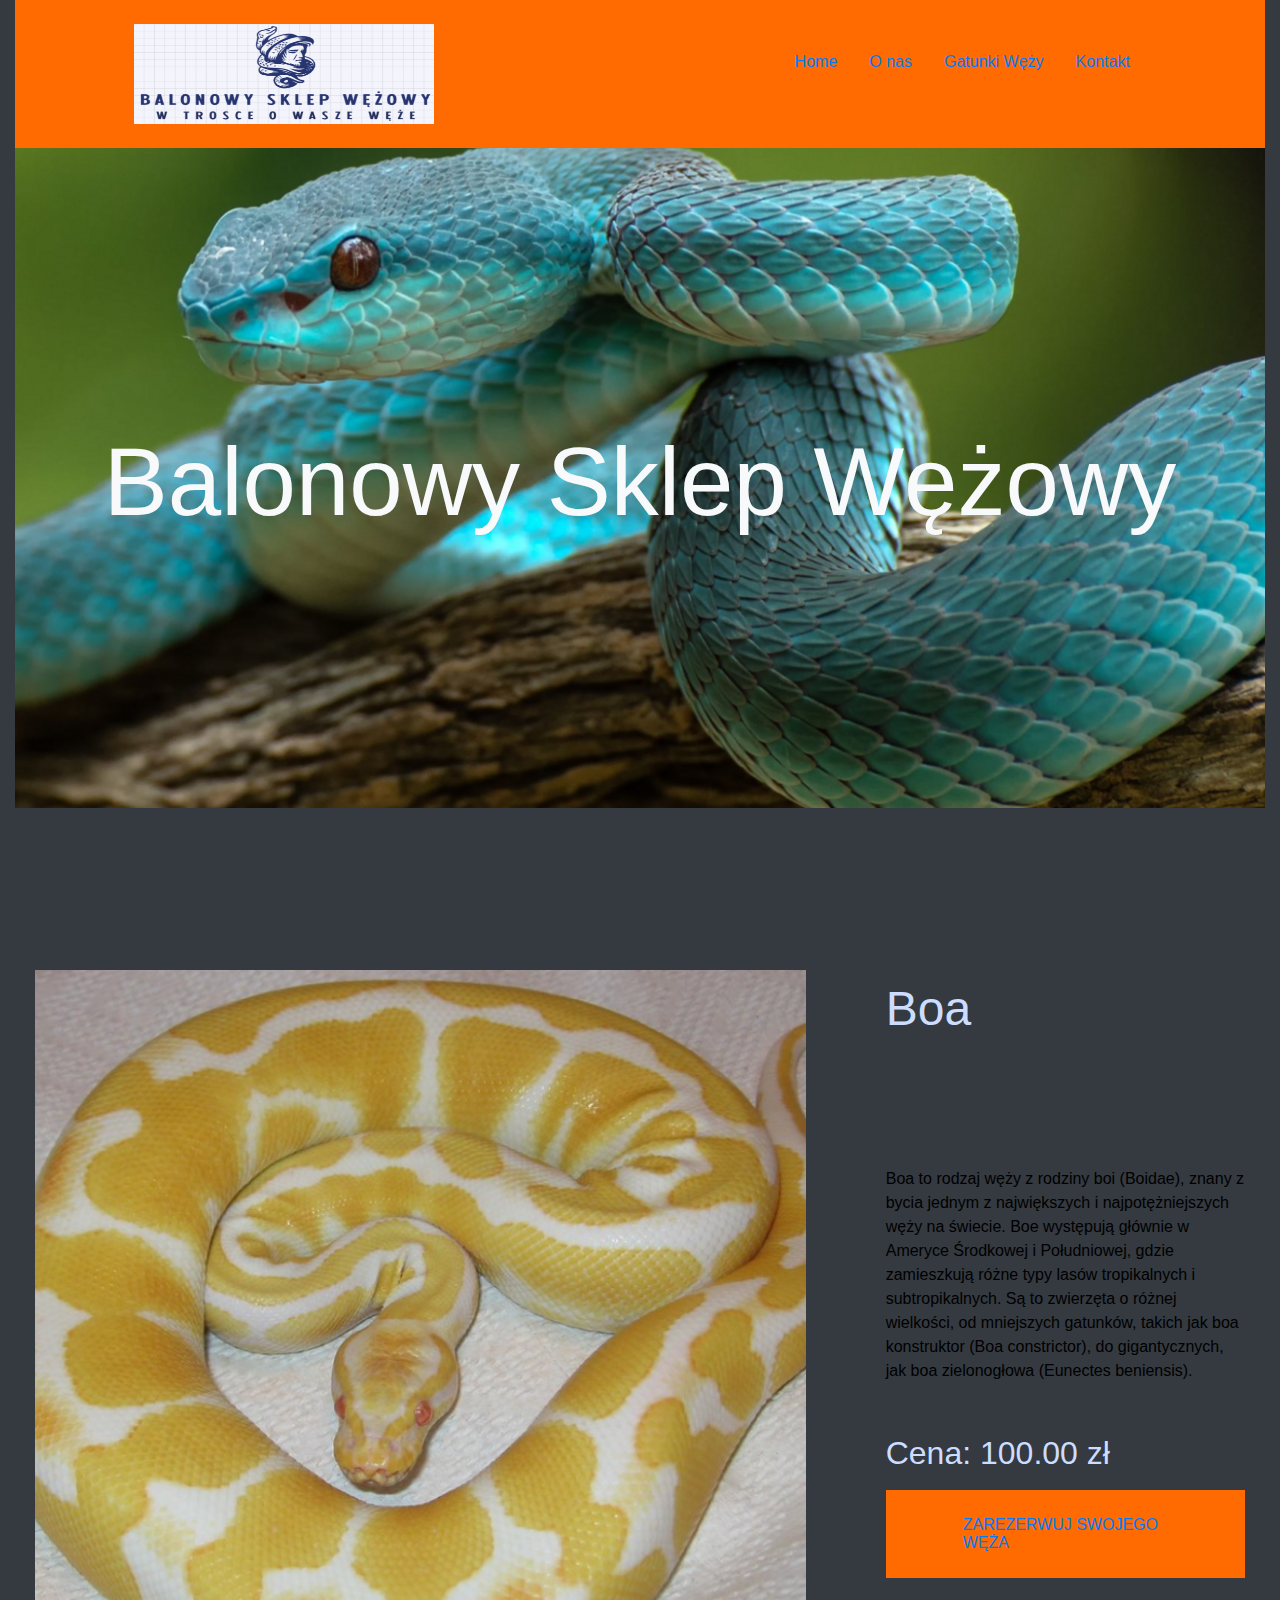
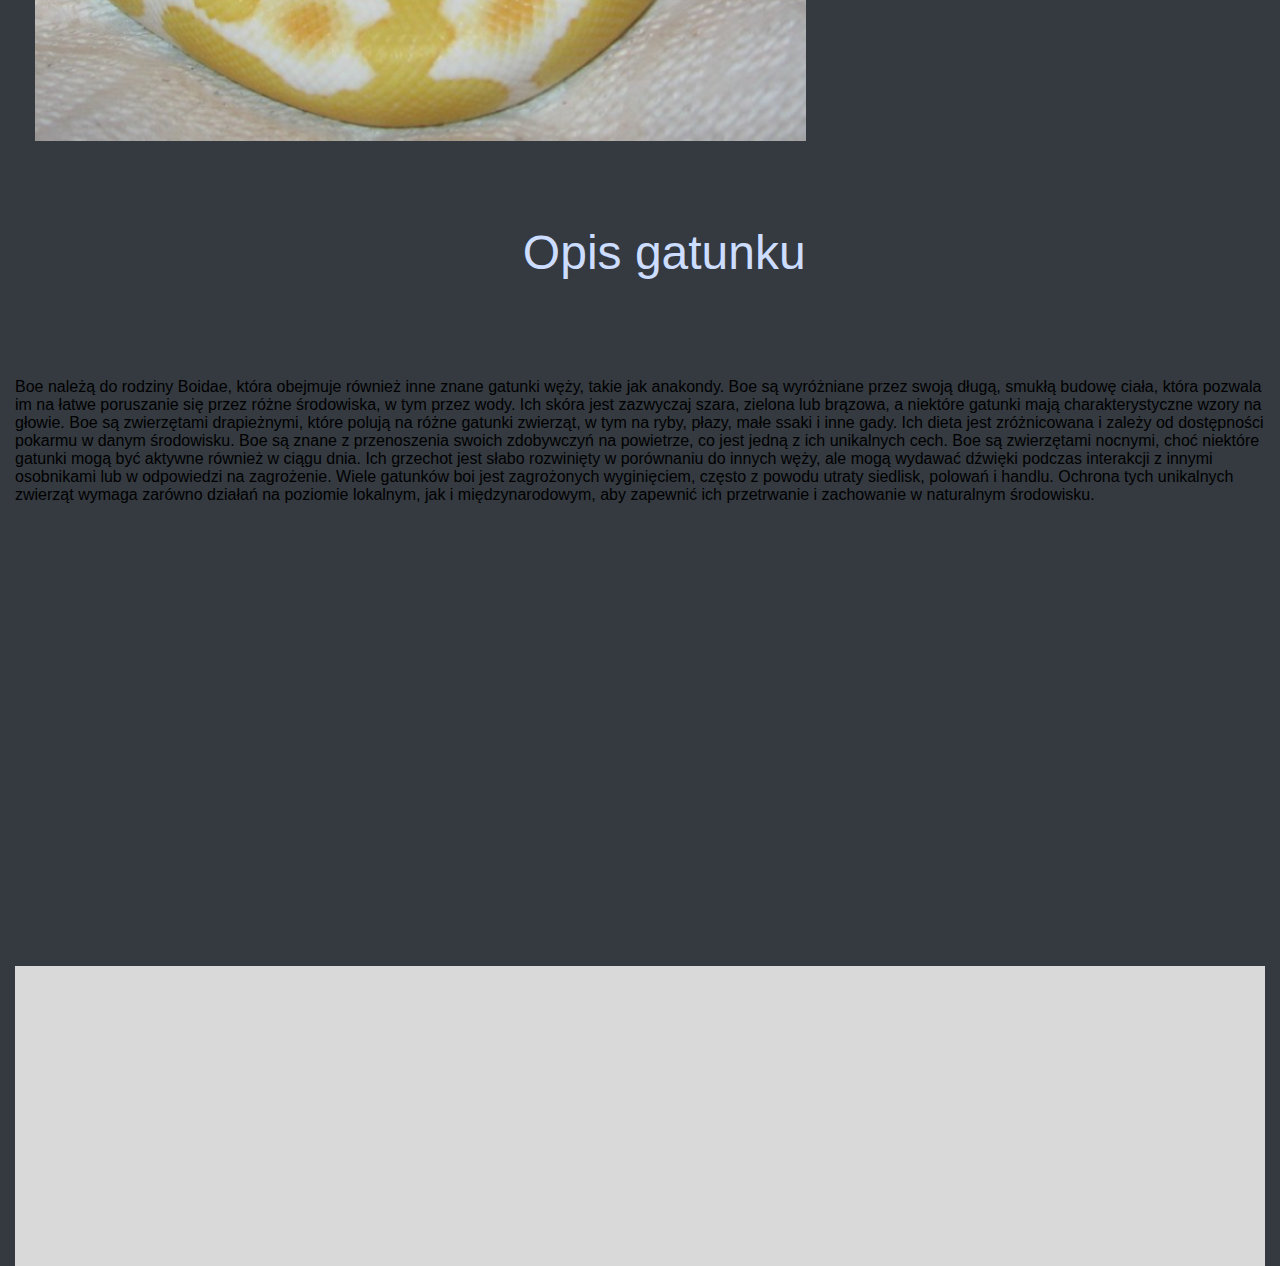
<file: snake7.html>
<!DOCTYPE html>
<html lang="pl">
<head>
    <meta charset="UTF-8">
    <title>Boa</title>
    <link rel="stylesheet" type="text/css" href="style.css">
    <link rel="stylesheet" href="https://cdn.jsdelivr.net/npm/bootstrap@4.0.0/dist/css/bootstrap.min.css" integrity="sha384-Gn5384xqQ1aoWXA+058RXPxPg6fy4IWvTNh0E263XmFcJlSAwiGgFAW/dAiS6JXm" crossorigin="anonymous">
</head>
<body>
<div class="container-fluid bg-dark text-white d-flex flex-column align-items-center">
    <div class="row bg-warning w-100 align-items-center text-black fw-bold justify-content-center py-4">
        <div class="col-lg-10 d-flex gap-3 justify-content-between">
            <div class="bg-dark" style="width: 300px; height: 100px;"><img src="logo.png" style="width: 300px; height: 100px;"></div>
            <div class="d-flex gap-3 justify-content-between my-auto">
                <div class="d-flex gap-3">
                    <div class="font-inknut"> <a href="index.html" class="nav-link">Home</a> &nbsp; &nbsp;</div>
                    <div class="font-inknut"> <a href="index.html" class="nav-link">O nas</a> &nbsp; &nbsp;</div>
                    <div class="font-inknut flex-grow-1 flex-basis-auto"> <a href="index2.html" class="nav-link nav-link-species">Gatunki Węży</a> &nbsp; &nbsp;</div>
                </div>
                <div class="font-inknut"><a href="#" class="nav-link nav-link-contact">Kontakt</a></div>
            </div>
        </div>
    </div>

    <div class="position-relative overflow-hidden w-100 d-flex flex-column align-items-center text-center justify-content-center" style="min-height: 660px; padding: 269px 60px 261px;">
        <img loading="lazy" src="wąż11.png" class="position-absolute w-100 h-100" style="inset: 0; object-fit: cover; object-position: center;" />
        <div class="position-relative text-light display-1 fw-bold font-montserrat">Balonowy Sklep Wężowy</div>
    </div>


    <div class="div-13">
        <div class="div-14">
            <div class="column">
                <div class="div-15">
                    <img
                            loading="lazy"
                            src="Wąż8.png"
                            class="img-2"
                    />
                    <div class="div-16">Opis gatunku</div>
                </div>
            </div>
            <div class="column-2">
                <div class="div-17">
                    <div class="div-18">Boa</div>
                    <div class="div-19">
                        Boa to rodzaj węży z rodziny boi (Boidae), znany z bycia jednym z największych i najpotężniejszych węży na świecie. Boe występują głównie w Ameryce Środkowej i Południowej, gdzie zamieszkują różne typy lasów tropikalnych i subtropikalnych. Są to zwierzęta o różnej wielkości, od mniejszych gatunków, takich jak boa konstruktor (Boa constrictor), do gigantycznych, jak boa zielonogłowa (Eunectes beniensis).
                    </div>
                    <div class="div-20">Cena: 100.00 zł</div>
                    <br>
                    <div class="cta-col">
                        <a href="#" class="cta-button">ZAREZERWUJ SWOJEGO WĘŻA</a>
                    </div>
                </div>
            </div>
        </div>
    </div>
    <div class="div-21">
        <br />
        Boe należą do rodziny Boidae, która obejmuje również inne znane gatunki węży, takie jak anakondy. Boe są wyróżniane przez swoją długą, smukłą budowę ciała, która pozwala im na łatwe poruszanie się przez różne środowiska, w tym przez wody. Ich skóra jest zazwyczaj szara, zielona lub brązowa, a niektóre gatunki mają charakterystyczne wzory na głowie.

        Boe są zwierzętami drapieżnymi, które polują na różne gatunki zwierząt, w tym na ryby, płazy, małe ssaki i inne gady. Ich dieta jest zróżnicowana i zależy od dostępności pokarmu w danym środowisku. Boe są znane z przenoszenia swoich zdobywczyń na powietrze, co jest jedną z ich unikalnych cech.

        Boe są zwierzętami nocnymi, choć niektóre gatunki mogą być aktywne również w ciągu dnia. Ich grzechot jest słabo rozwinięty w porównaniu do innych węży, ale mogą wydawać dźwięki podczas interakcji z innymi osobnikami lub w odpowiedzi na zagrożenie.

        Wiele gatunków boi jest zagrożonych wyginięciem, często z powodu utraty siedlisk, polowań i handlu. Ochrona tych unikalnych zwierząt wymaga zarówno działań na poziomie lokalnym, jak i międzynarodowym, aby zapewnić ich przetrwanie i zachowanie w naturalnym środowisku.
        <br />
    </div>
    <div class="div-22"></div>
</div>
<script src="https://code.jquery.com/jquery-3.2.1.slim.min.js" integrity="sha384-KJ3o2DKtIkvYIK3UENzmM7KCkRr/rE9/Qpg6aAZGJwFDMVNA/GpGFF93hXpG5KkN" crossorigin="anonymous"></script>
<script src="https://cdn.jsdelivr.net/npm/popper.js@1.12.9/dist/umd/popper.min.js" integrity="sha384-ApNbgh9B+Y1QKtv3Rn7W3mgPxhU9K/ScQsAP7hUibX39j7fakFPskvXusvfa0b4Q" crossorigin="anonymous"></script>
<script src="https://cdn.jsdelivr.net/npm/bootstrap@4.0.0/dist/js/bootstrap.min.js" integrity="sha384-JZR6Spejh4U02d8jOt6vLEHfe/JQGiRRSQQxSfFWpi1MquVdAyjUar5+76PVCmYl" crossorigin="anonymous"></script>
</body>
<style>
    .font-inknut {
        font-family: Inknut Antiqua, sans-serif;
    }

    .font-montserrat {
        font-family: Montserrat, sans-serif;
    }

    .bg-warning {
        background-color: #ff6b00 !important;
    }

    .bg-light {
        background-color: #d9d9d9 !important;
    }

    .font-lato {
        font-family: Lato, sans-serif;
        font-size: 16px;
        line-height: 24px;
    }
</style>
</file>
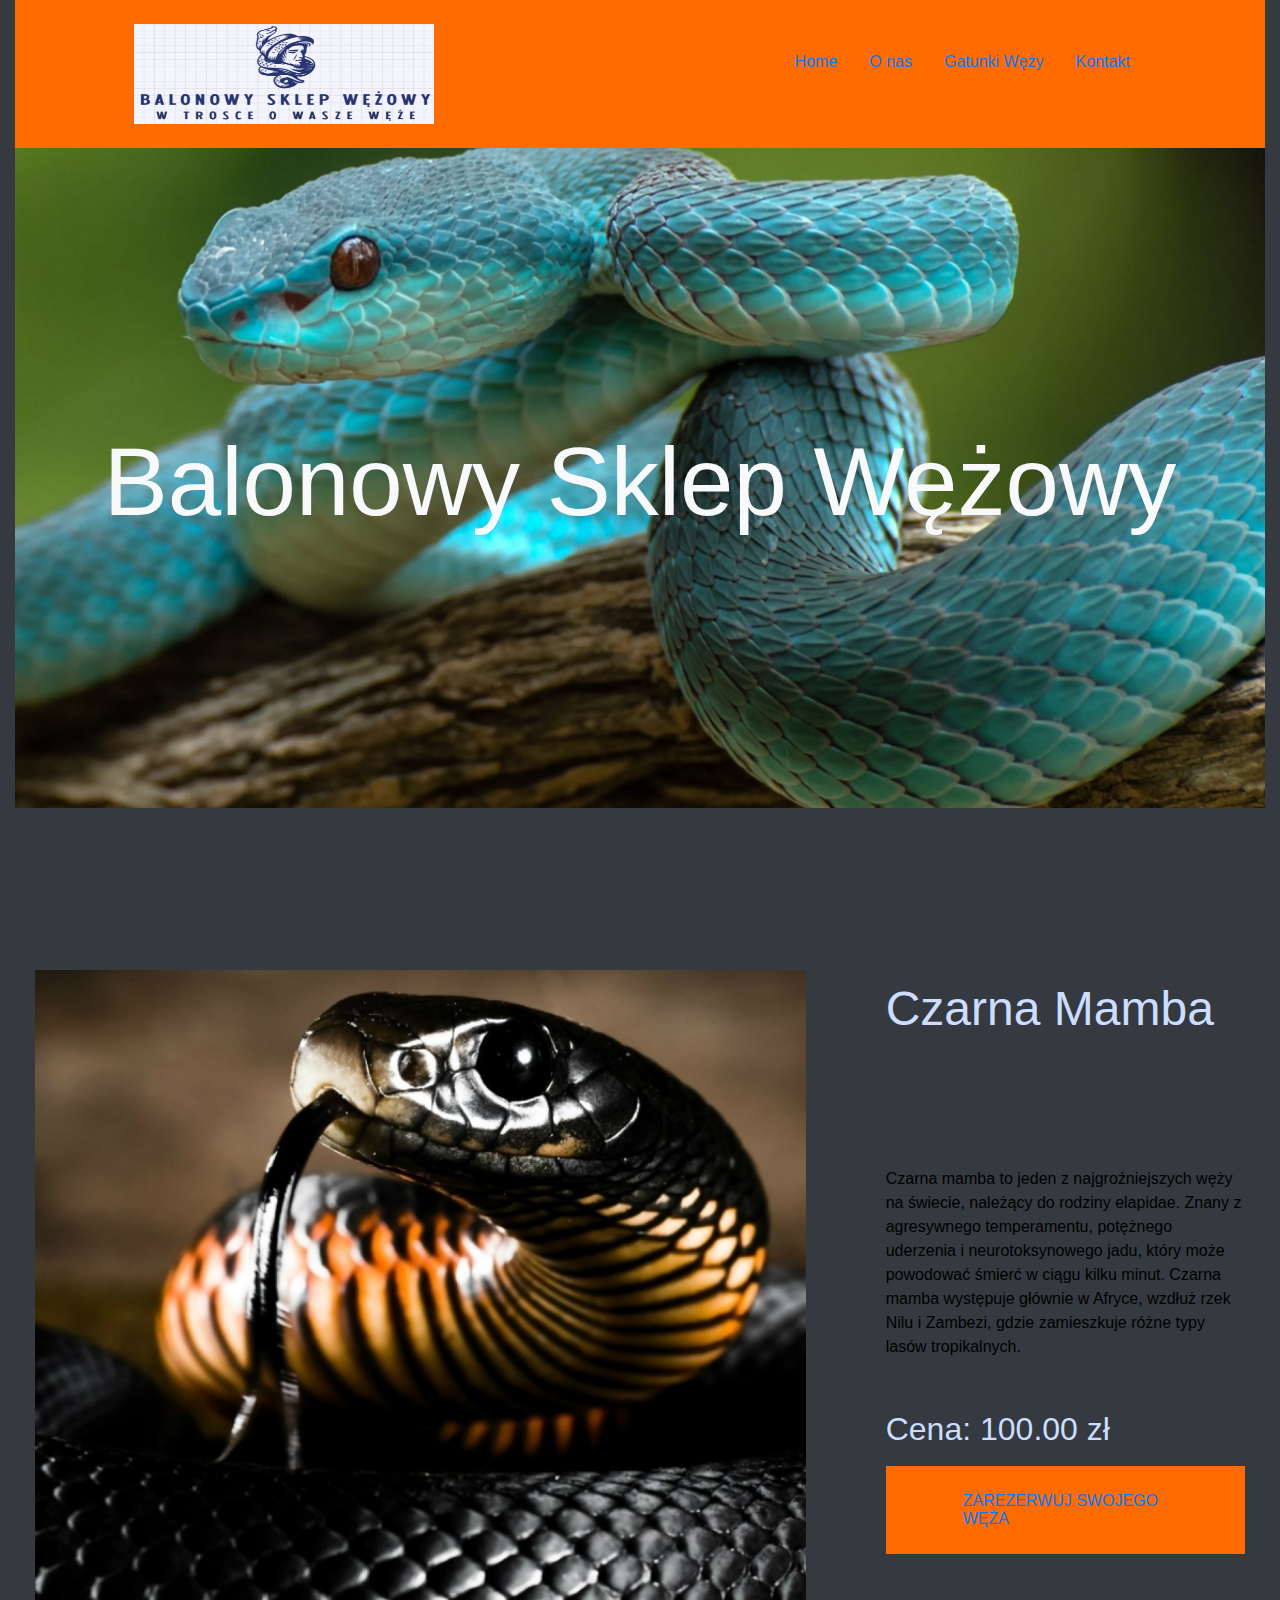
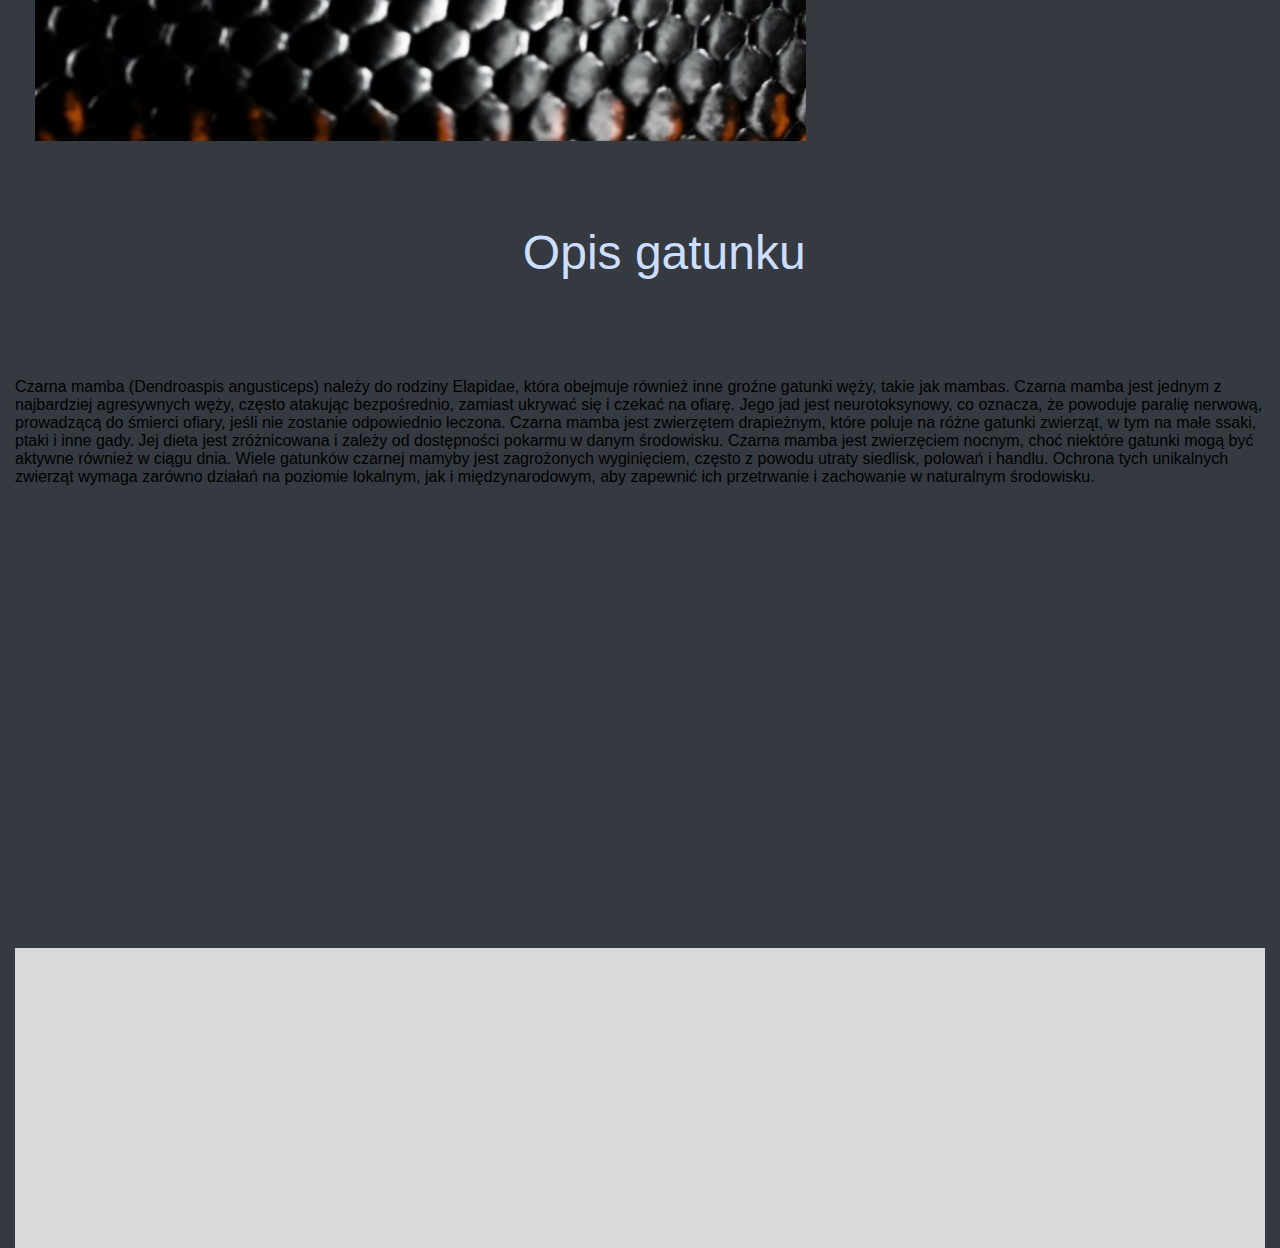
<file: snake8.html>
<!DOCTYPE html>
<html lang="pl">
<head>
    <meta charset="UTF-8">
    <title>Czarna Mamba</title>
    <link rel="stylesheet" type="text/css" href="style.css">
    <link rel="stylesheet" href="https://cdn.jsdelivr.net/npm/bootstrap@4.0.0/dist/css/bootstrap.min.css" integrity="sha384-Gn5384xqQ1aoWXA+058RXPxPg6fy4IWvTNh0E263XmFcJlSAwiGgFAW/dAiS6JXm" crossorigin="anonymous">
</head>
<body>
<div class="container-fluid bg-dark text-white d-flex flex-column align-items-center">
    <div class="row bg-warning w-100 align-items-center text-black fw-bold justify-content-center py-4">
        <div class="col-lg-10 d-flex gap-3 justify-content-between">
            <div class="bg-dark" style="width: 300px; height: 100px;"><img src="logo.png" style="width: 300px; height: 100px;"></div>
            <div class="d-flex gap-3 justify-content-between my-auto">
                <div class="d-flex gap-3">
                    <div class="font-inknut"> <a href="index.html" class="nav-link">Home</a> &nbsp; &nbsp;</div>
                    <div class="font-inknut"> <a href="index.html" class="nav-link">O nas</a> &nbsp; &nbsp;</div>
                    <div class="font-inknut flex-grow-1 flex-basis-auto"> <a href="index2.html" class="nav-link nav-link-species">Gatunki Węży</a> &nbsp; &nbsp;</div>
                </div>
                <div class="font-inknut"><a href="#" class="nav-link nav-link-contact">Kontakt</a></div>
            </div>
        </div>
    </div>

    <div class="position-relative overflow-hidden w-100 d-flex flex-column align-items-center text-center justify-content-center" style="min-height: 660px; padding: 269px 60px 261px;">
        <img loading="lazy" src="wąż11.png" class="position-absolute w-100 h-100" style="inset: 0; object-fit: cover; object-position: center;" />
        <div class="position-relative text-light display-1 fw-bold font-montserrat">Balonowy Sklep Wężowy</div>
    </div>


    <div class="div-13">
        <div class="div-14">
            <div class="column">
                <div class="div-15">
                    <img
                            loading="lazy"
                            src="Wąż9.png"
                            class="img-2"
                    />
                    <div class="div-16">Opis gatunku</div>
                </div>
            </div>
            <div class="column-2">
                <div class="div-17">
                    <div class="div-18">Czarna Mamba</div>
                    <div class="div-19">
                        Czarna mamba to jeden z najgroźniejszych węży na świecie, należący do rodziny elapidae. Znany z agresywnego temperamentu, potężnego uderzenia i neurotoksynowego jadu, który może powodować śmierć w ciągu kilku minut. Czarna mamba występuje głównie w Afryce, wzdłuż rzek Nilu i Zambezi, gdzie zamieszkuje różne typy lasów tropikalnych.
                    </div>
                    <div class="div-20">Cena: 100.00 zł</div>
                    <br>
                    <div class="cta-col">
                        <a href="#" class="cta-button">ZAREZERWUJ SWOJEGO WĘŻA</a>
                    </div>
                </div>
            </div>
        </div>
    </div>
    <div class="div-21">
        <br />
        Czarna mamba (Dendroaspis angusticeps) należy do rodziny Elapidae, która obejmuje również inne groźne gatunki węży, takie jak mambas. Czarna mamba jest jednym z najbardziej agresywnych węży, często atakując bezpośrednio, zamiast ukrywać się i czekać na ofiarę. Jego jad jest neurotoksynowy, co oznacza, że powoduje paralię nerwową, prowadzącą do śmierci ofiary, jeśli nie zostanie odpowiednio leczona.

        Czarna mamba jest zwierzętem drapieżnym, które poluje na różne gatunki zwierząt, w tym na małe ssaki, ptaki i inne gady. Jej dieta jest zróżnicowana i zależy od dostępności pokarmu w danym środowisku. Czarna mamba jest zwierzęciem nocnym, choć niektóre gatunki mogą być aktywne również w ciągu dnia.

        Wiele gatunków czarnej mamyby jest zagrożonych wyginięciem, często z powodu utraty siedlisk, polowań i handlu. Ochrona tych unikalnych zwierząt wymaga zarówno działań na poziomie lokalnym, jak i międzynarodowym, aby zapewnić ich przetrwanie i zachowanie w naturalnym środowisku.
        <br />
    </div>
    <div class="div-22"></div>
</div>
<script src="https://code.jquery.com/jquery-3.2.1.slim.min.js" integrity="sha384-KJ3o2DKtIkvYIK3UENzmM7KCkRr/rE9/Qpg6aAZGJwFDMVNA/GpGFF93hXpG5KkN" crossorigin="anonymous"></script>
<script src="https://cdn.jsdelivr.net/npm/popper.js@1.12.9/dist/umd/popper.min.js" integrity="sha384-ApNbgh9B+Y1QKtv3Rn7W3mgPxhU9K/ScQsAP7hUibX39j7fakFPskvXusvfa0b4Q" crossorigin="anonymous"></script>
<script src="https://cdn.jsdelivr.net/npm/bootstrap@4.0.0/dist/js/bootstrap.min.js" integrity="sha384-JZR6Spejh4U02d8jOt6vLEHfe/JQGiRRSQQxSfFWpi1MquVdAyjUar5+76PVCmYl" crossorigin="anonymous"></script>
</body>
<style>
    .font-inknut {
        font-family: Inknut Antiqua, sans-serif;
    }

    .font-montserrat {
        font-family: Montserrat, sans-serif;
    }

    .bg-warning {
        background-color: #ff6b00 !important;
    }

    .bg-light {
        background-color: #d9d9d9 !important;
    }

    .font-lato {
        font-family: Lato, sans-serif;
        font-size: 16px;
        line-height: 24px;
    }
</style>
</file>
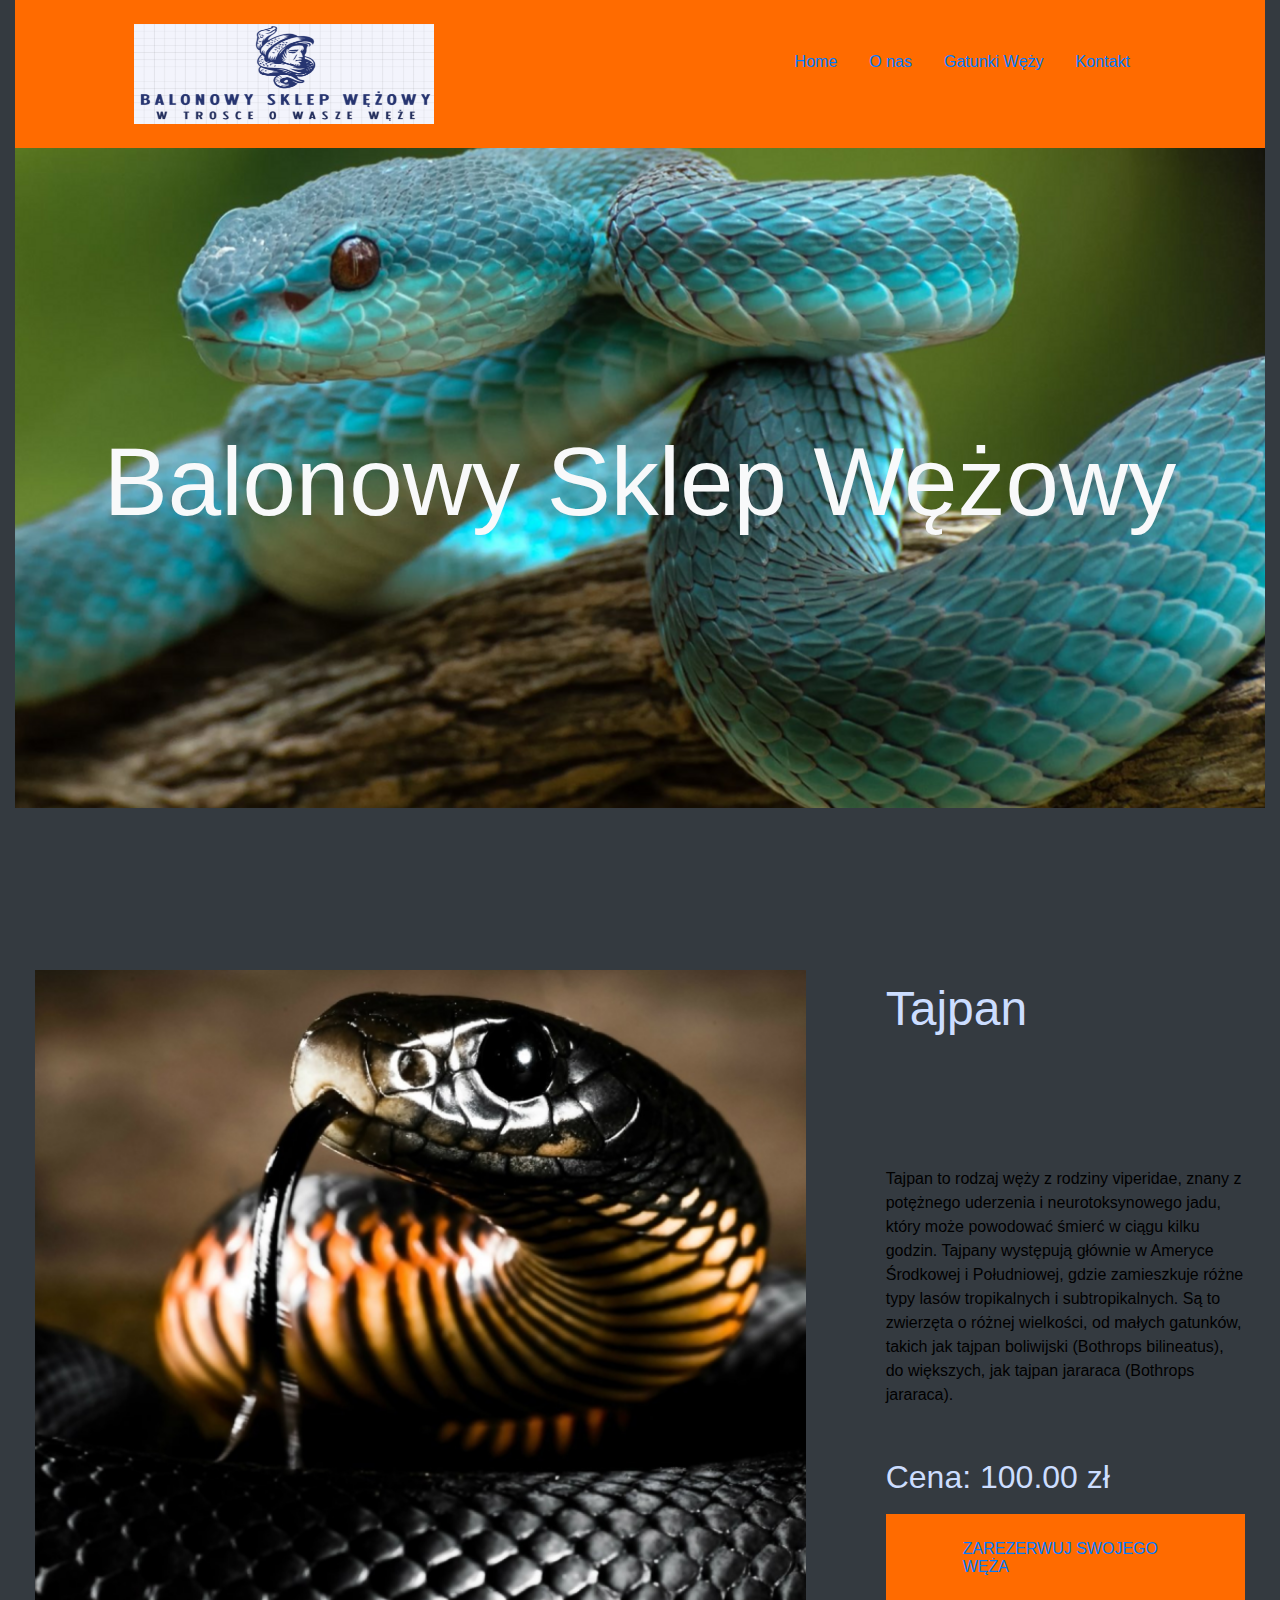
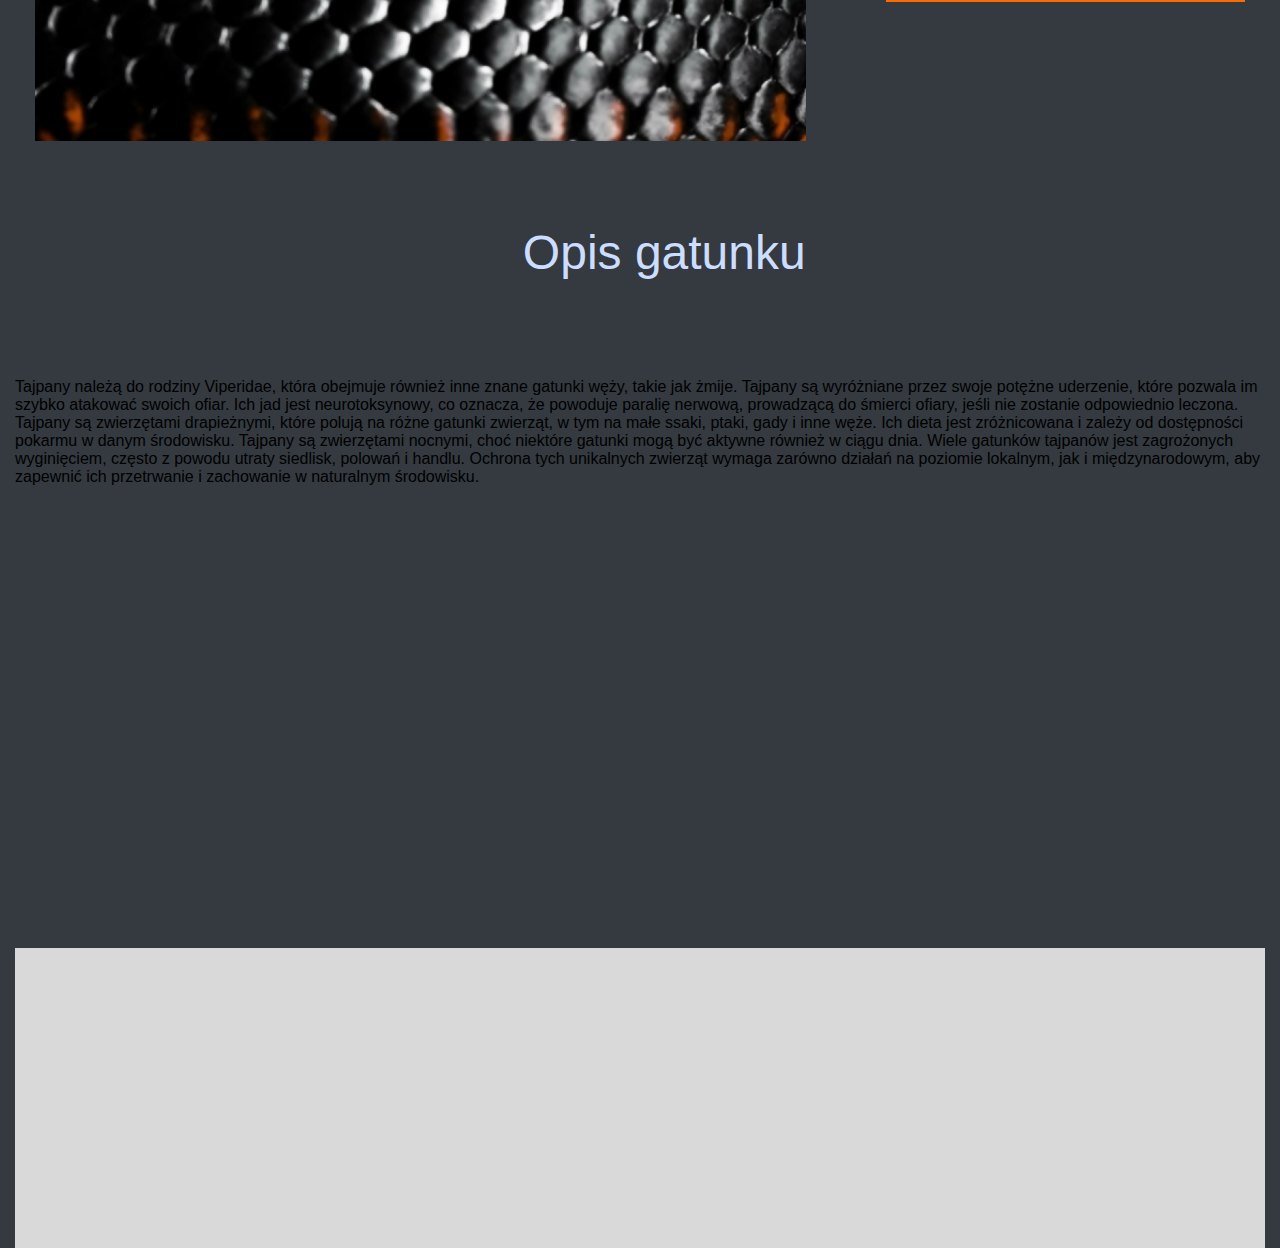
<file: snake9.html>
<!DOCTYPE html>
<html lang="pl">
<head>
    <meta charset="UTF-8">
    <title>Tajpan</title>
    <link rel="stylesheet" type="text/css" href="style.css">
    <link rel="stylesheet" href="https://cdn.jsdelivr.net/npm/bootstrap@4.0.0/dist/css/bootstrap.min.css" integrity="sha384-Gn5384xqQ1aoWXA+058RXPxPg6fy4IWvTNh0E263XmFcJlSAwiGgFAW/dAiS6JXm" crossorigin="anonymous">
</head>
<body>
<div class="container-fluid bg-dark text-white d-flex flex-column align-items-center">
    <div class="row bg-warning w-100 align-items-center text-black fw-bold justify-content-center py-4">
        <div class="col-lg-10 d-flex gap-3 justify-content-between">
            <div class="bg-dark" style="width: 300px; height: 100px;"><img src="logo.png" style="width: 300px; height: 100px;"></div>
            <div class="d-flex gap-3 justify-content-between my-auto">
                <div class="d-flex gap-3">
                    <div class="font-inknut"> <a href="index.html" class="nav-link">Home</a> &nbsp; &nbsp;</div>
                    <div class="font-inknut"> <a href="index.html" class="nav-link">O nas</a> &nbsp; &nbsp;</div>
                    <div class="font-inknut flex-grow-1 flex-basis-auto"> <a href="index2.html" class="nav-link nav-link-species">Gatunki Węży</a> &nbsp; &nbsp;</div>
                </div>
                <div class="font-inknut"><a href="#" class="nav-link nav-link-contact">Kontakt</a></div>
            </div>
        </div>
    </div>

    <div class="position-relative overflow-hidden w-100 d-flex flex-column align-items-center text-center justify-content-center" style="min-height: 660px; padding: 269px 60px 261px;">
        <img loading="lazy" src="wąż11.png" class="position-absolute w-100 h-100" style="inset: 0; object-fit: cover; object-position: center;" />
        <div class="position-relative text-light display-1 fw-bold font-montserrat">Balonowy Sklep Wężowy</div>
    </div>


    <div class="div-13">
        <div class="div-14">
            <div class="column">
                <div class="div-15">
                    <img
                            loading="lazy"
                            src="Wąż9.png"
                            class="img-2"
                    />
                    <div class="div-16">Opis gatunku</div>
                </div>
            </div>
            <div class="column-2">
                <div class="div-17">
                    <div class="div-18">Tajpan</div>
                    <div class="div-19">
                        Tajpan to rodzaj węży z rodziny viperidae, znany z potężnego uderzenia i neurotoksynowego jadu, który może powodować śmierć w ciągu kilku godzin. Tajpany występują głównie w Ameryce Środkowej i Południowej, gdzie zamieszkuje różne typy lasów tropikalnych i subtropikalnych. Są to zwierzęta o różnej wielkości, od małych gatunków, takich jak tajpan boliwijski (Bothrops bilineatus), do większych, jak tajpan jararaca (Bothrops jararaca).
                    </div>
                    <div class="div-20">Cena: 100.00 zł</div>
                    <br>
                    <div class="cta-col">
                        <a href="#" class="cta-button">ZAREZERWUJ SWOJEGO WĘŻA</a>
                    </div>
                </div>
            </div>
        </div>
    </div>
    <div class="div-21">
        <br />
        Tajpany należą do rodziny Viperidae, która obejmuje również inne znane gatunki węży, takie jak żmije. Tajpany są wyróżniane przez swoje potężne uderzenie, które pozwala im szybko atakować swoich ofiar. Ich jad jest neurotoksynowy, co oznacza, że powoduje paralię nerwową, prowadzącą do śmierci ofiary, jeśli nie zostanie odpowiednio leczona.

        Tajpany są zwierzętami drapieżnymi, które polują na różne gatunki zwierząt, w tym na małe ssaki, ptaki, gady i inne węże. Ich dieta jest zróżnicowana i zależy od dostępności pokarmu w danym środowisku. Tajpany są zwierzętami nocnymi, choć niektóre gatunki mogą być aktywne również w ciągu dnia.

        Wiele gatunków tajpanów jest zagrożonych wyginięciem, często z powodu utraty siedlisk, polowań i handlu. Ochrona tych unikalnych zwierząt wymaga zarówno działań na poziomie lokalnym, jak i międzynarodowym, aby zapewnić ich przetrwanie i zachowanie w naturalnym środowisku.
        <br />
    </div>
    <div class="div-22"></div>
</div>
<script src="https://code.jquery.com/jquery-3.2.1.slim.min.js" integrity="sha384-KJ3o2DKtIkvYIK3UENzmM7KCkRr/rE9/Qpg6aAZGJwFDMVNA/GpGFF93hXpG5KkN" crossorigin="anonymous"></script>
<script src="https://cdn.jsdelivr.net/npm/popper.js@1.12.9/dist/umd/popper.min.js" integrity="sha384-ApNbgh9B+Y1QKtv3Rn7W3mgPxhU9K/ScQsAP7hUibX39j7fakFPskvXusvfa0b4Q" crossorigin="anonymous"></script>
<script src="https://cdn.jsdelivr.net/npm/bootstrap@4.0.0/dist/js/bootstrap.min.js" integrity="sha384-JZR6Spejh4U02d8jOt6vLEHfe/JQGiRRSQQxSfFWpi1MquVdAyjUar5+76PVCmYl" crossorigin="anonymous"></script>
</body>
<style>
    .font-inknut {
        font-family: Inknut Antiqua, sans-serif;
    }

    .font-montserrat {
        font-family: Montserrat, sans-serif;
    }

    .bg-warning {
        background-color: #ff6b00 !important;
    }

    .bg-light {
        background-color: #d9d9d9 !important;
    }

    .font-lato {
        font-family: Lato, sans-serif;
        font-size: 16px;
        line-height: 24px;
    }
</style>
</file>
<file: style.css>
.snake-shop-container {
    background-color: rgba(0, 0, 0, 0.7);
    display: flex;
    flex-direction: column;
    align-items: center;
}

.header {
    background-color: #ff6b00;
    width: 100%;
    display: flex;
    align-items: center;
    font-size: 16px;
    color: #000;
    font-weight: 700;
    justify-content: center;
    padding: 25px 60px;
}

@media (max-width: 991px) {
    .header {
        max-width: 100%;
        padding: 0 20px;
    }
}

.header-content {
    display: flex;
    width: 100%;
    max-width: 1619px;
    gap: 20px;
    justify-content: space-between;
}

@media (max-width: 991px) {
    .header-content {
        max-width: 100%;
        flex-wrap: wrap;
    }
}

.logo {
    background-color: rgba(0, 0, 0, 0.7);
    width: 300px;
    max-width: 100%;
    height: 100px;
}

.navigation {
    display: flex;
    gap: 20px;
    justify-content: space-between;
    margin: auto 0;
}

@media (max-width: 991px) {
    .navigation {
        max-width: 100%;
        flex-wrap: wrap;
    }
}

.nav-links {
    display: flex;
    gap: 20px;
}

.nav-link {
    font-family: Inknut Antiqua, sans-serif;
}

.nav-link-species {
    font-family: Inknut Antiqua, sans-serif;
    flex-grow: 1;
    flex-basis: auto;
}

.nav-link-contact {
    font-family: Inknut Antiqua, sans-serif;
}

.hero-section {
    display: flex;
    flex-direction: column;
    position: relative;
    overflow: hidden;
    width: 100%;
    min-height: 545px;
    align-items: center;
    color: #d9d9d9;
    text-align: center;
    justify-content: center;
    padding: 202px 60px 222px;
    font: 700 64px Montserrat, sans-serif;
}

@media (max-width: 991px) {
    .hero-section {
        max-width: 100%;
        font-size: 40px;
        padding: 40px 20px;
    }
}

.hero-image {
    position: absolute;
    inset: 0;
    height: 100%;
    width: 100%;
    object-fit: cover;
    object-position: center;
}

.hero-content {
    position: relative;
}

.section-title {
    color: #000000;
    text-align: center;
    margin: 61px 0 0 46px;
    font: 400 48px Montserrat, sans-serif;
}

@media (max-width: 991px) {
    .section-title {
        margin-top: 40px;
        font-size: 40px;
    }
}

.snake-grid {
    margin-top: 118px;
    width: 1203px;
    max-width: 100%;
    padding: 0 20px;
}

@media (max-width: 991px) {
    .snake-grid {
        margin-top: 40px;
    }
}

.snake-row {
    gap: 20px;
    display: flex;
}

@media (max-width: 991px) {
    .snake-row {
        flex-direction: column;
        align-items: stretch;
        gap: 0;
    }
}

.snake-col {
    display: flex;
    flex-direction: column;
    line-height: normal;
    width: 33%;
    margin-left: 0;
}

@media (max-width: 991px) {
    .snake-col {
        width: 100%;
    }
}

.snake-card {
    display: flex;
    flex-grow: 1;
    flex-direction: column;
}

@media (max-width: 991px) {
    .snake-card {
        margin-top: 40px;
    }
}

.snake-image {
    aspect-ratio: 1.01;
    object-fit: cover;
    object-position: center;
    width: 100%;
    overflow: hidden;
    justify-content: center;
    padding: 0 3px;
}

.snake-name {
    color: #cdf;
    margin: 25px 0 0 30px;
    font: 700 20px Montserrat, sans-serif;
}

@media (max-width: 991px) {
    .snake-name {
        margin-left: 10px;
    }
}

.snake-col-2 {
    display: flex;
    flex-direction: column;
    line-height: normal;
    width: 33%;
    margin-left: 20px;
}

@media (max-width: 991px) {
    .snake-col-2 {
        width: 100%;
    }
}

.snake-image-container {
    background-color: #d9d9d9;
    display: flex;
    flex-direction: column;
    align-items: center;
    justify-content: center;
    aspect-ratio: 1;
    padding: 0 1px;
}

.snake-image-anaconda {
    aspect-ratio: 1;
    object-position: center;
    width: 100%;
}

.cta-section {
    display: flex;
    margin-top: 83px;
    width: 1200px;
    max-width: 100%;
    gap: 20px;
    font-size: 24px;
    color: rgba(0, 0, 0, 0.7);
    font-weight: 700;
    text-align: center;
    padding: 0 20px;
}

@media (max-width: 991px) {
    .cta-section {
        flex-wrap: wrap;
        margin-top: 40px;
    }
}

.cta-col {
    display: flex;
    flex-direction: column;
    justify-content: center;
    flex: 1;
}

.cta-button {
    font-family: Inknut Antiqua, sans-serif;
    background-color: #ff6b00;
    align-items: start;
    justify-content: center;
    padding: 26px 60px 26px 77px;
}

@media (max-width: 991px) {
    .cta-button {
        padding: 0 20px 0 30px;
    }
}

.snake-image-container-zaskroniec {
    display: flex;
    flex-direction: column;
    overflow: hidden;
    position: relative;
    aspect-ratio: 1.01;
    width: 100%;
    justify-content: center;
}

.snake-image-zaskroniec {
    position: relative;
    background-color: #d9d9d9;
    height: 360px;
    aspect-ratio: 1;
}

.footer {
    background-color: #d9d9d9;
    width: 100%;
    min-height: 300px;
    margin-top: 116px;
}

@media (max-width: 991px) {
    .footer {
        max-width: 100%;
        margin-top: 40px;
    }
}
.contact-section {
    margin-top: 100px;
}

.contact-form {
    max-width: 800px;
    margin: 0 auto;
}

.form-group {
    margin-bottom: 20px;
}

.form-group label {
    display: block;
    font-weight: bold;
    margin-bottom: 5px;
}

.form-group input,
.form-group textarea {
    width: 100%;
    padding: 10px;
    border: 1px solid #ccc;
    border-radius: 5px;
}

.form-group textarea {
    resize: vertical;
}

.submit-button {
    background-color: #ff6b00;
    color: #fff;
    border: none;
    padding: 15px 30px;
    border-radius: 5px;
    cursor: pointer;
    font-size: 16px;
}

.submit-button:hover {
    background-color: #e66000;
}

.div {
    background-color: rgba(0, 0, 0, 0.7);
    display: flex;
    flex-direction: column;
}
.div-2 {
    background-color: #ff6b00;
    display: flex;
    width: 100%;
    align-items: center;
    font-size: 16px;
    color: #000;
    font-weight: 700;
    justify-content: center;
    padding: 25px 60px;
}
@media (max-width: 991px) {
    .div-2 {
        max-width: 100%;
        padding: 0 20px;
    }
}
.div-3 {
    display: flex;
    width: 100%;
    max-width: 1619px;
    gap: 20px;
    justify-content: space-between;
}
@media (max-width: 991px) {
    .div-3 {
        max-width: 100%;
        flex-wrap: wrap;
    }
}
.div-4 {
    background-color: rgba(0, 0, 0, 0.7);
    width: 300px;
    max-width: 100%;
    height: 100px;
}
.div-5 {
    display: flex;
    gap: 20px;
    justify-content: space-between;
    margin: auto 0;
}
@media (max-width: 991px) {
    .div-5 {
        max-width: 100%;
        flex-wrap: wrap;
    }
}
.div-6 {
    display: flex;
    gap: 20px;
}
.div-7 {
    font-family: Inknut Antiqua, sans-serif;
}
.div-8 {
    font-family: Inknut Antiqua, sans-serif;
}
.div-9 {
    font-family: Inknut Antiqua, sans-serif;
    flex-grow: 1;
    flex-basis: auto;
}
.div-10 {
    font-family: Inknut Antiqua, sans-serif;
}
.div-11 {
    disply: flex;
    flex-direction: column;
    position: relative;
    overflow: hidden;
    min-height: 545px;
    width: 100%;
    align-items: center;
    color: #d9d9d9;
    text-align: center;
    justify-content: center;
    padding: 202px 60px 222px;
    font: 700 64px Montserrat, sans-serif;
}
@media (max-width: 991px) {
    .div-11 {
        max-width: 100%;
        font-size: 40px;
        padding: 40px 20px;
    }
}
.img {
    position: absolute;
    inset: 0;
    height: 100%;
    width: 100%;
    object-fit: cover;
    object-position: center;
}
.div-12 {
    position: relative;
}
.div-13 {
    align-self: center;
    margin-top: 162px;
    width: 100%;
    max-width: 1504px;
}
@media (max-width: 991px) {
    .div-13 {
        max-width: 100%;
        margin-top: 40px;
    }
}
.div-14 {
    gap: 20px;
    display: flex;
}
@media (max-width: 991px) {
    .div-14 {
        flex-direction: column;
        align-items: stretch;
        gap: 0px;
    }
}
.column {
    display: flex;
    flex-direction: column;
    line-height: normal;
    width: 67%;
    margin-left: 0px;
}
@media (max-width: 991px) {
    .column {
        width: 100%;
    }
}
.div-15 {
    display: flex;
    flex-grow: 1;
    flex-direction: column;
    font-size: 48px;
    color: #cdf;
    font-weight: 400;
    padding: 0 20px;
}
@media (max-width: 991px) {
    .div-15 {
        max-width: 100%;
        margin-top: 40px;
        font-size: 40px;
    }
}
.img-2 {
    aspect-ratio: 1;
    object-fit: auto;
    object-position: center;
    width: 872px;
    max-width: 100%;
}
.div-16 {
    font-family: Montserrat, sans-serif;
    align-self: end;
    margin-top: 84px;
}
@media (max-width: 991px) {
    .div-16 {
        margin-top: 40px;
        font-size: 40px;
    }
}
.column-2 {
    display: flex;
    flex-direction: column;
    line-height: normal;
    width: 33%;
    margin-left: 20px;
}
@media (max-width: 991px) {
    .column-2 {
        width: 100%;
    }
}
.div-17 {
    display: flex;
    margin-top: 11px;
    flex-direction: column;
    color: #cdf;
    font-weight: 400;
    padding: 0 20px;
}
@media (max-width: 991px) {
    .div-17 {
        max-width: 100%;
        margin-top: 40px;
    }
}
.div-18 {
    font: 48px Montserrat, sans-serif;
}
@media (max-width: 991px) {
    .div-18 {
        max-width: 100%;
        font-size: 40px;
    }
}
.div-19 {
    color: #000;
    margin-top: 131px;
    font: 16px/24px Lato, sans-serif;
}
@media (max-width: 991px) {
    .div-19 {
        max-width: 100%;
        margin-top: 40px;
    }
}
.div-20 {
    margin-top: 52px;
    font: 32px Inknut Antiqua, sans-serif;
}
@media (max-width: 991px) {
    .div-20 {
        max-width: 100%;
        margin-top: 40px;
    }
}
.div-21 {
    color: #000;
    align-self: center;
    margin-top: 80px;
    font: 400 16px Inknut Antiqua, sans-serif;
}
@media (max-width: 991px) {
    .div-21 {
        max-width: 100%;
        margin-top: 40px;
    }
}
.div-22 {
    background-color: #d9d9d9;
    min-height: 300px;
    margin-top: 462px;
    width: 100%;
}
@media (max-width: 991px) {
    .div-22 {
        max-width: 100%;
        margin-top: 40px;
    }
}
</file>
